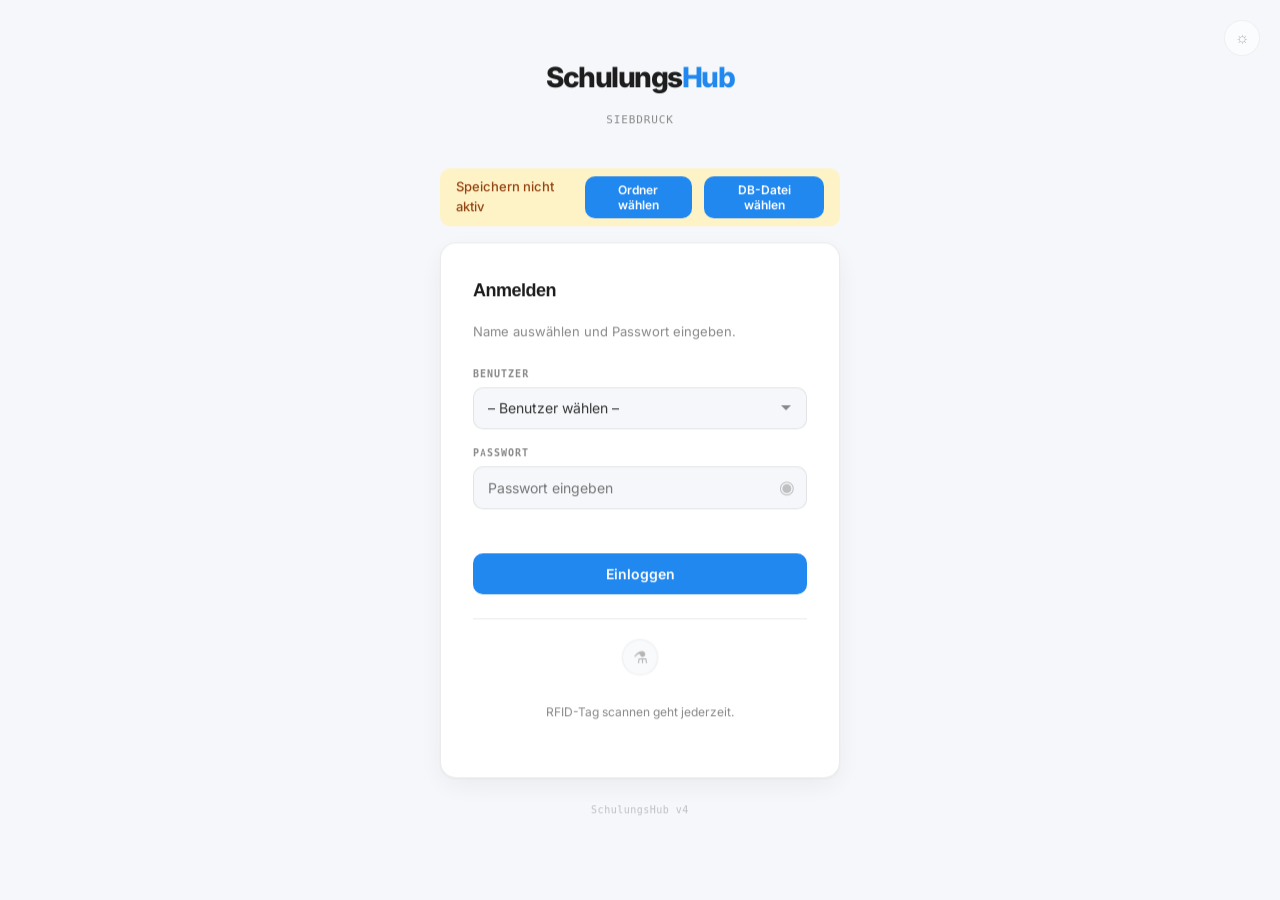
<file: web-v4/index.html>
<!DOCTYPE html>
<html lang="de" data-theme="light" class="font-m">
<head>
  <meta charset="UTF-8">
  <meta name="viewport" content="width=device-width, initial-scale=1.0">
  <title>SchulungsHub · Siebdruck</title>

  <!-- UIkit 3 (lokal) -->
  <link rel="stylesheet" href="vendor/uikit.min.css">
  <script src="vendor/uikit.min.js"></script>
  <script src="vendor/uikit-icons.min.js"></script>

  <!-- Markdown Parser (lokal) -->
  <script src="vendor/marked.min.js"></script>

  <!-- App CSS -->
  <link rel="stylesheet" href="style.css">
</head>
<body>

  <!-- ── HEADER ── -->
  <header class="app-header">
    <div class="brand-wrap">
      <button class="mobile-hamburger" id="mobile-toggle" type="button" aria-label="Menü">
        <span uk-icon="icon: menu"></span>
      </button>
      <div>
        <p class="brand-title">Schulungs<span>Hub</span></p>
        <p class="brand-sub">Siebdruck <span class="save-dot-inline" id="save-dot" title="Speicherstatus"></span></p>
      </div>
    </div>

    <nav class="header-nav" id="header-nav">
      <a class="header-nav-link" data-target="sec-dashboard">Übersicht</a>
      <a class="header-nav-link" data-target="sec-phase-P1">Bewertung</a>
      <a class="header-nav-link hidden" id="nav-daten" data-target="sec-daten">Daten</a>
    </nav>

    <div class="header-search-wrap">
      <input type="text" class="header-search" id="header-search" placeholder="Suchen..." autocomplete="off">
    </div>

    <div class="header-actions">
      <!-- Font Size -->
      <div class="font-switcher" role="group" aria-label="Schriftgröße">
        <button type="button" data-font="S" title="Klein">S</button>
        <button type="button" data-font="M" class="active" title="Mittel">M</button>
        <button type="button" data-font="L" title="Groß">L</button>
      </div>

      <!-- Theme -->
      <button class="theme-toggle" id="theme-toggle" type="button" title="Dark/Light Mode" aria-label="Design umschalten">
        <span class="theme-icon" id="theme-icon">☀</span>
      </button>

      <!-- User Menu -->
      <div class="user-menu-wrap">
        <div class="user-chip" id="user-chip" role="button" tabindex="0">
          <div class="user-avatar" id="user-avatar">?</div>
          <div class="user-info">
            <span class="user-name" id="user-name">–</span>
            <span class="user-role" id="user-role"></span>
            <span class="session-timer" id="session-timer"></span>
          </div>
        </div>
        <div class="user-dropdown hidden" id="user-dropdown">
          <div class="dropdown-trainee-wrap hidden" id="dropdown-trainee-wrap">
            <select id="trainee-select" class="dropdown-trainee-select" aria-label="Azubi auswählen"></select>
          </div>
          <a class="user-dropdown-item" id="menu-exam-start"><span uk-icon="icon: play; ratio:0.75"></span> Selbsttest</a>
          <a class="user-dropdown-item" id="menu-exam-analysis"><span uk-icon="icon: file-text; ratio:0.75"></span> Prüfungsübersicht</a>
          <a class="user-dropdown-item hidden" id="menu-trainee-profile"><span uk-icon="icon: user; ratio:0.75"></span> Trainee-Profil</a>
          <a class="user-dropdown-item hidden" id="menu-exam-editor"><span uk-icon="icon: database; ratio:0.75"></span> Fragen verwalten</a>
          <div class="user-dropdown-divider"></div>
          <a class="user-dropdown-item hidden" id="menu-report"><span uk-icon="icon: print; ratio:0.75"></span> Bericht erstellen</a>
          <a class="user-dropdown-item" id="menu-save"><span uk-icon="icon: push; ratio:0.75"></span> Speichern</a>
          <a class="user-dropdown-item" id="menu-add-user"><span uk-icon="icon: plus-circle; ratio:0.75"></span> Benutzer anlegen</a>
          <a class="user-dropdown-item" id="menu-manage-users"><span uk-icon="icon: users; ratio:0.75"></span> Benutzer ändern</a>
          <div class="user-dropdown-divider"></div>
          <a class="user-dropdown-item user-dropdown-logout" id="menu-logout"><span uk-icon="icon: sign-out; ratio:0.75"></span> Abmelden</a>
          <div class="user-dropdown-version" id="app-version"></div>
        </div>
      </div>
    </div>
  </header>

  <!-- ── MOBILE OVERLAY ── -->
  <div class="mobile-overlay" id="mobile-overlay"></div>

  <!-- ── SIDEBAR ── -->
  <aside class="app-sidebar" id="sidebar">
    <!-- Populated by JS -->
  </aside>

  <!-- ── CONTENT ── -->
  <main class="content-pane" id="content-pane">
    <div class="loading-wrap" id="loading-spinner">
      <div class="spinner"></div>
      <p class="text-muted" style="margin-top:12px; font-size:13px;">Lade Daten...</p>
    </div>
  </main>

  <!-- ── ADMIN DIALOG ── -->
  <dialog id="admin-dialog" class="login-dialog">
    <form method="dialog" class="login-form" id="admin-form">
      <h2>Neuen Schüler anlegen</h2>
      <div class="form-row">
        <input type="text" name="vorname" placeholder="Vorname" required>
        <input type="text" name="nachname" placeholder="Nachname" required>
      </div>
      <select name="role" id="admin-role-select">
        <option value="trainee">Schüler / Trainee</option>
        <option value="trainer">Trainer</option>
        <option value="admin">Admin</option>
      </select>

      <div class="form-section-label">RFID (optional)</div>
      <input type="text" name="rfid_tag" placeholder="RFID-Tag scannen..." autocomplete="off">
      <p class="form-hint">Passwort ist automatisch <code>start123</code> – wird beim ersten Login geändert.</p>

      <div class="flex justify-between" style="margin-top:8px">
        <button type="button" class="btn-secondary btn-sm" onclick="this.closest('dialog').close()">Abbrechen</button>
        <button type="submit" class="btn-primary btn-sm">Schüler anlegen</button>
      </div>
    </form>
  </dialog>

  <!-- ── THEME REVEAL OVERLAY ── -->
  <div class="theme-reveal-overlay" id="theme-reveal"></div>

  <!-- ── SCROLL TO TOP ── -->
  <button class="scroll-top-btn" id="scroll-top" type="button" title="Nach oben" aria-label="Zum Anfang scrollen">
    <span uk-icon="icon: chevron-up; ratio: 0.85"></span>
  </button>

  <!-- ── CHANGE PASSWORD DIALOG ── -->
  <dialog id="changepw-dialog" class="login-dialog">
    <form method="dialog" class="login-form" id="changepw-form">
      <h2>Passwort ändern</h2>
      <p>Bitte wähle ein neues Passwort (min. 8 Zeichen).</p>
      <div class="pw-wrap">
        <input type="password" id="changepw-new" placeholder="Neues Passwort" required minlength="8">
        <button type="button" class="pw-toggle" data-target="changepw-new" tabindex="-1" aria-label="Passwort anzeigen">&#9673;</button>
      </div>
      <div class="pw-wrap">
        <input type="password" id="changepw-confirm" placeholder="Passwort bestätigen" required minlength="8">
        <button type="button" class="pw-toggle" data-target="changepw-confirm" tabindex="-1" aria-label="Passwort anzeigen">&#9673;</button>
      </div>
      <div class="error-text" id="changepw-error" aria-live="polite"></div>
      <button type="submit" class="btn-primary" style="width:100%">Passwort speichern</button>
    </form>
  </dialog>

  <!-- ── USER MANAGEMENT DIALOG ── -->
  <dialog id="usermgmt-dialog" class="usermgmt-dialog">
    <div class="usermgmt-wrap">
      <div class="usermgmt-header">
        <h2>Benutzer verwalten</h2>
        <button type="button" class="login-close-btn" id="usermgmt-close" title="Schliessen"><span uk-icon="icon: close; ratio:0.9"></span></button>
      </div>
      <div id="usermgmt-list"></div>
    </div>
  </dialog>

  <!-- ── RFID ASSIGN DIALOG ── -->
  <dialog id="rfid-dialog" class="rfid-dialog">
    <div class="rfid-assign-card">
      <h3>RFID zuweisen</h3>
      <p id="rfid-user-name"></p>
      <p id="rfid-status-text" style="font-size:13px;opacity:0.6;margin:8px 0 16px"></p>
      <input type="text" class="rfid-scan-input" id="rfid-scan-input" placeholder="Chip jetzt scannen..." autocomplete="off">
      <div class="rfid-assign-actions">
        <button class="btn-secondary btn-sm" id="rfid-cancel">Abbrechen</button>
        <button class="btn-secondary btn-sm hidden" id="rfid-remove" style="color:var(--error)">Entfernen</button>
        <button class="btn-primary btn-sm" id="rfid-save" disabled>Speichern</button>
      </div>
    </div>
  </dialog>

  <!-- ── TRAINEE EDIT DIALOG ── -->
  <dialog id="trainee-edit-dialog" class="rfid-dialog">
    <div class="rfid-assign-card" style="max-width:380px">
      <h3>Prognose-Daten</h3>
      <p id="trainee-edit-name"></p>
      <div style="margin:12px 0; display:flex; flex-direction:column; gap:10px">
        <label style="font-size:12px; font-weight:600">
          Alter (Jahre)
          <input type="number" id="trainee-age" class="goal-field-input" style="width:100%" min="14" max="70" placeholder="z.B. 25">
        </label>
        <label style="font-size:12px; font-weight:600">
          Sprachniveau
          <select id="trainee-language" class="goal-field-input" style="width:100%">
            <option value="0">0 – Keine Deutschkenntnisse</option>
            <option value="1">1 – Grundkenntnisse</option>
            <option value="2">2 – Gute Kenntnisse</option>
            <option value="3" selected>3 – Muttersprachler</option>
          </select>
        </label>
        <label style="font-size:12px; font-weight:600">
          Motorik/Praxis
          <select id="trainee-motorik" class="goal-field-input" style="width:100%">
            <option value="0">0 – Keine Erfahrung</option>
            <option value="1">1 – Wenig Erfahrung</option>
            <option value="2" selected>2 – Durchschnittlich</option>
            <option value="3">3 – Sehr erfahren</option>
          </select>
        </label>
        <label style="font-size:12px; font-weight:600; display:flex; align-items:center; gap:8px">
          <input type="checkbox" id="trainee-training">
          Berufliche Vorbildung vorhanden
        </label>
        <label style="font-size:12px; font-weight:600">
          Massnahme-Start
          <input type="date" id="trainee-measure-start" class="goal-field-input" style="width:100%">
        </label>
      </div>
      <div class="rfid-assign-actions">
        <button class="btn-secondary btn-sm" id="trainee-edit-cancel">Abbrechen</button>
        <button class="btn-primary btn-sm" id="trainee-edit-save">Speichern</button>
      </div>
    </div>
  </dialog>

  <!-- ── HIDDEN FILE INPUT (Sync) ── -->
  <input type="file" id="import-file-input" accept=".json,application/json" hidden>

  <!-- ── SCRIPTS ── -->
  <script src="wasm-seed.js"></script>
  <script src="vendor/sql-wasm.js"></script>
  <script src="data-seed.js"></script>
  <script src="db-engine.js"></script>
  <!-- Shared modules -->
  <script src="js/utils.js"></script>
  <script src="js/crypto.js"></script>
  <script src="js/markdown.js"></script>
  <!-- State & Data -->
  <script src="js/state.js"></script>
  <script src="js/eval.js"></script>
  <script src="js/prefs.js"></script>
  <script src="js/auth.js"></script>
  <!-- UI modules -->
  <script src="js/search.js"></script>
  <script src="js/sidebar.js"></script>
  <script src="js/editor.js"></script>
  <script src="js/scoring.js"></script>
  <script src="js/render.js"></script>
  <script src="js/exam.js"></script>
  <script src="js/admin.js"></script>
  <script src="js/trainee-profile.js"></script>
  <script src="js/export.js"></script>
  <!-- Orchestrierung -->
  <script src="js/app.js"></script>
</body>
</html>
</file>
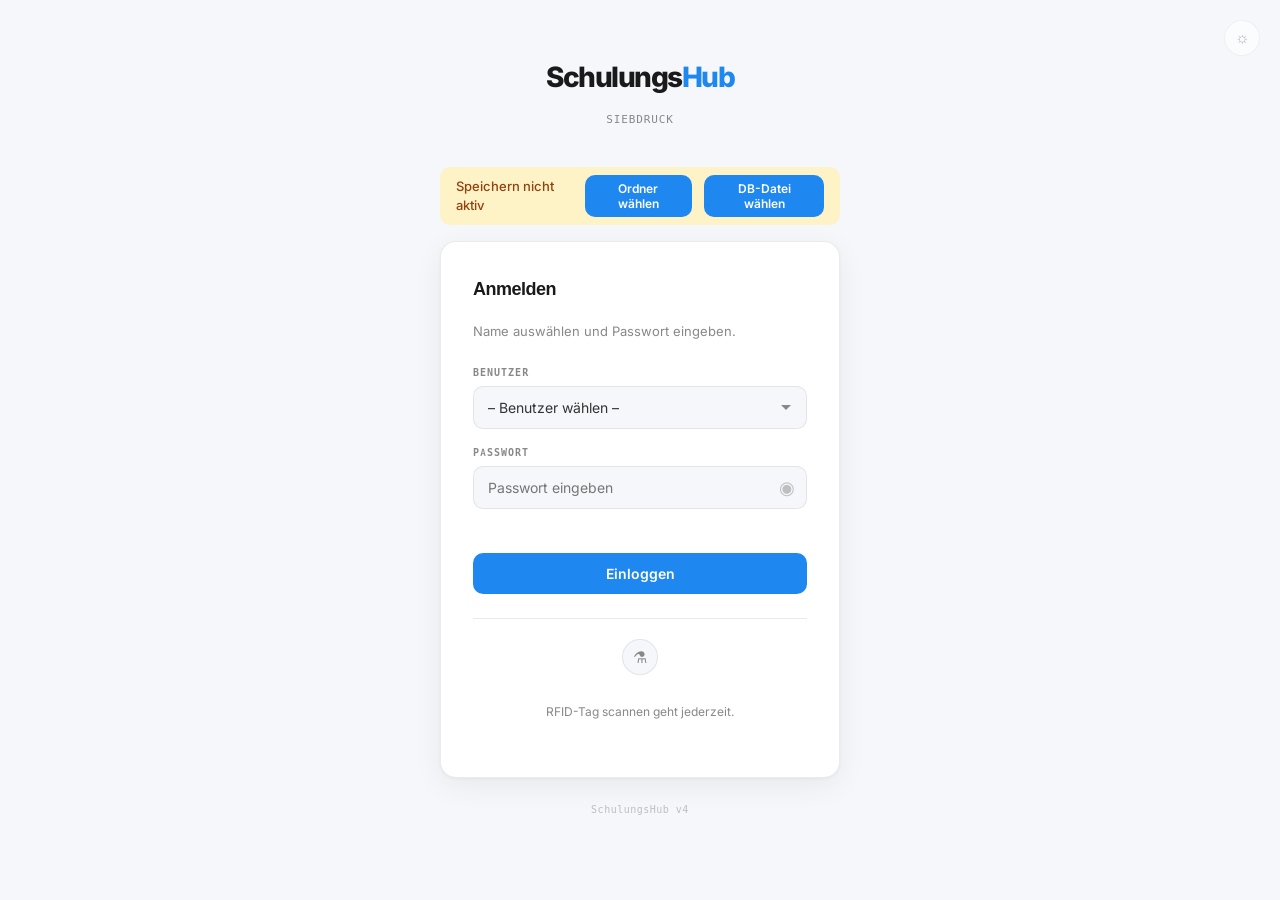
<file: web-v4/login.html>
<!DOCTYPE html>
<html lang="de" data-theme="light">
<head>
  <meta charset="UTF-8">
  <meta name="viewport" content="width=device-width, initial-scale=1.0">
  <title>SchulungsHub – Anmelden</title>
  <link rel="stylesheet" href="vendor/uikit.min.css">
  <style>
    /* ── Fonts ── */
    @font-face {
      font-family: 'Inter';
      font-style: normal;
      font-weight: 400 800;
      font-display: swap;
      src: url(vendor/fonts/inter-latin.woff2) format('woff2');
    }
    @font-face {
      font-family: 'JetBrains Mono';
      font-style: normal;
      font-weight: 400 800;
      font-display: swap;
      src: url(vendor/fonts/jetbrains-latin.woff2) format('woff2');
    }

    /* ── Tokens ── */
    :root {
      --bg: #f5f7fa;
      --card: #ffffff;
      --text: #333333;
      --text-muted: #888888;
      --heading: #1a1a1a;
      --accent: #1e87f0;
      --accent-hover: #0d6edb;
      --border: rgba(0,0,0,0.08);
      --error: #ef4444;
    }
    [data-theme="dark"] {
      --bg: #0e0e0e;
      --card: #1a1a1a;
      --text: #cfcfcf;
      --text-muted: #777777;
      --heading: #ffffff;
      --accent: #4da3f7;
      --accent-hover: #6db6ff;
      --border: rgba(255,255,255,0.08);
    }

    /* ── Base ── */
    *, *::before, *::after { box-sizing: border-box; margin: 0; padding: 0; }

    body {
      font-family: 'Inter', -apple-system, sans-serif;
      background: var(--bg);
      color: var(--text);
      min-height: 100vh;
      display: flex;
      align-items: center;
      justify-content: center;
      padding: 24px;
      transition: background 0.3s, color 0.3s;
    }

    /* ── Login Container ── */
    .login-container {
      width: 100%;
      max-width: 400px;
      animation: fadeUp 0.6s cubic-bezier(0.16, 1, 0.3, 1) both;
    }

    @keyframes fadeUp {
      from { opacity: 0; transform: translateY(20px); }
      to   { opacity: 1; transform: translateY(0); }
    }

    /* ── Brand ── */
    .brand {
      text-align: center;
      margin-bottom: 40px;
    }

    .brand-title {
      font-size: 28px;
      font-weight: 800;
      letter-spacing: -1.5px;
      color: var(--heading);
      line-height: 1;
    }

    .brand-title span {
      color: var(--accent);
    }

    .brand-sub {
      font-family: 'JetBrains Mono', monospace;
      font-size: 11px;
      letter-spacing: 0.08em;
      text-transform: uppercase;
      color: var(--text-muted);
      margin-top: 6px;
    }

    /* ── Card ── */
    .login-card {
      background: var(--card);
      border-radius: 16px;
      padding: 36px 32px;
      box-shadow: 0 1px 3px rgba(0,0,0,0.04), 0 8px 30px rgba(0,0,0,0.06);
      border: 1px solid var(--border);
    }

    .login-card h2 {
      font-size: 18px;
      font-weight: 700;
      letter-spacing: -0.5px;
      color: var(--heading);
      margin-bottom: 4px;
    }

    .login-card .subtitle {
      font-size: 13px;
      color: var(--text-muted);
      margin-bottom: 24px;
      line-height: 1.5;
    }

    /* ── Form ── */
    .form-group {
      margin-bottom: 16px;
    }

    .form-label {
      display: block;
      font-family: 'JetBrains Mono', monospace;
      font-size: 10px;
      font-weight: 600;
      letter-spacing: 0.1em;
      text-transform: uppercase;
      color: var(--text-muted);
      margin-bottom: 6px;
    }

    .form-select,
    .form-input {
      width: 100%;
      padding: 12px 14px;
      font-family: 'Inter', sans-serif;
      font-size: 14px;
      color: var(--text);
      background: var(--bg);
      border: 1px solid var(--border);
      border-radius: 10px;
      outline: none;
      transition: border-color 0.2s, box-shadow 0.2s;
      -webkit-appearance: none;
    }

    .form-select:focus,
    .form-input:focus {
      border-color: var(--accent);
      box-shadow: 0 0 0 3px rgba(30, 135, 240, 0.12);
    }

    .form-select {
      cursor: pointer;
      background-image: url("data:image/svg+xml,%3Csvg xmlns='http://www.w3.org/2000/svg' width='12' height='12' viewBox='0 0 12 12'%3E%3Cpath fill='%23888' d='M6 8L1 3h10z'/%3E%3C/svg%3E");
      background-repeat: no-repeat;
      background-position: right 14px center;
      padding-right: 36px;
    }

    .btn-login {
      width: 100%;
      padding: 12px;
      margin-top: 8px;
      font-family: 'Inter', sans-serif;
      font-size: 14px;
      font-weight: 600;
      color: #ffffff;
      background: var(--accent);
      border: none;
      border-radius: 10px;
      cursor: pointer;
      transition: background 0.2s, transform 0.1s;
    }

    .btn-login:hover {
      background: var(--accent-hover);
    }

    .btn-login:active {
      transform: scale(0.98);
    }

    .error-text {
      font-size: 13px;
      color: var(--error);
      min-height: 20px;
      margin-top: 8px;
    }

    /* ── RFID Hint ── */
    .rfid-hint {
      text-align: center;
      margin-top: 24px;
      padding-top: 20px;
      border-top: 1px solid var(--border);
    }

    .rfid-hint p {
      font-size: 12px;
      color: var(--text-muted);
    }

    .rfid-hint .rfid-icon {
      display: inline-flex;
      align-items: center;
      justify-content: center;
      width: 36px;
      height: 36px;
      border-radius: 50%;
      background: var(--bg);
      border: 1px solid var(--border);
      margin-bottom: 8px;
      color: var(--text-muted);
      font-size: 16px;
    }

    .rfid-pulse {
      animation: pulse 2s ease-in-out infinite;
    }

    @keyframes pulse {
      0%, 100% { opacity: 0.5; transform: scale(1); }
      50% { opacity: 1; transform: scale(1.05); }
    }

    /* ── Theme Toggle ── */
    .theme-btn {
      position: fixed;
      top: 20px;
      right: 20px;
      width: 36px;
      height: 36px;
      border-radius: 50%;
      border: 1px solid var(--border);
      background: var(--card);
      color: var(--text-muted);
      font-size: 16px;
      cursor: pointer;
      display: flex;
      align-items: center;
      justify-content: center;
      transition: opacity 0.2s;
      opacity: 0.6;
    }

    .theme-btn:hover { opacity: 1; }

    /* ── Footer ── */
    .login-footer {
      text-align: center;
      margin-top: 24px;
      font-family: 'JetBrains Mono', monospace;
      font-size: 10px;
      color: var(--text-muted);
      opacity: 0.5;
      letter-spacing: 0.05em;
    }

    /* ── Hidden RFID input ── */
    .rfid-hidden { position: fixed; left: -9999px; opacity: 0; }

    /* ── Loading state ── */
    .btn-login.loading {
      pointer-events: none;
      opacity: 0.7;
    }

    /* ── Password Toggle ── */
    .pw-wrap {
      position: relative;
    }
    .pw-wrap .form-input {
      padding-right: 42px;
    }
    .pw-toggle {
      position: absolute;
      right: 2px;
      top: 50%;
      transform: translateY(-50%);
      width: 36px;
      height: 36px;
      border: none;
      background: none;
      cursor: pointer;
      font-size: 18px;
      color: var(--text-muted);
      opacity: 0.5;
      transition: opacity 0.15s;
      display: flex;
      align-items: center;
      justify-content: center;
    }
    .pw-toggle:hover { opacity: 1; }
    .pw-toggle.visible { color: var(--accent); opacity: 0.8; }

    /* ── NAS Bar (non-blocking) ── */
    .nas-bar-login {
      display: flex;
      align-items: center;
      justify-content: center;
      gap: 12px;
      padding: 8px 16px;
      background: #fef3c7;
      color: #92400e;
      font-size: 13px;
      font-weight: 500;
      border-radius: 10px;
      margin-bottom: 16px;
    }
    [data-theme="dark"] .nas-bar-login {
      background: #422006;
      color: #fbbf24;
    }
  </style>
</head>
<body>

  <button class="theme-btn" id="theme-btn" title="Dark/Light Mode">
    <span id="theme-icon">&#9788;</span>
  </button>

  <div class="login-container">
    <!-- Brand -->
    <div class="brand">
      <p class="brand-title">Schulungs<span>Hub</span></p>
      <p class="brand-sub">Siebdruck</p>
    </div>

    <!-- NAS Bar (populated by JS if needed) -->
    <div id="nas-overlay"></div>

    <!-- Card -->
    <div class="login-card">
      <h2>Anmelden</h2>
      <p class="subtitle">Name auswählen und Passwort eingeben.</p>

      <form id="login-form" autocomplete="off">
        <div class="form-group">
          <label class="form-label" for="login-user">Benutzer</label>
          <select class="form-select" id="login-user">
            <option value="">– Benutzer wählen –</option>
          </select>
        </div>

        <div class="form-group">
          <label class="form-label" for="login-pass">Passwort</label>
          <div class="pw-wrap">
            <input class="form-input" type="password" id="login-pass" placeholder="Passwort eingeben" autocomplete="current-password">
            <button type="button" class="pw-toggle" data-target="login-pass" tabindex="-1" aria-label="Passwort anzeigen">&#9673;</button>
          </div>
        </div>

        <div class="error-text" id="login-error" aria-live="polite"></div>
        <button type="submit" class="btn-login" id="login-btn">Einloggen</button>
      </form>

      <div class="rfid-hint">
        <div class="rfid-icon rfid-pulse">&#9879;</div>
        <p>RFID-Tag scannen geht jederzeit.</p>
      </div>
    </div>

    <p class="login-footer">SchulungsHub v4</p>
  </div>

  <!-- Hidden RFID listener -->
  <input type="text" id="rfid-input" class="rfid-hidden" autocomplete="off" tabindex="-1">

  <script src="wasm-seed.js"></script>
  <script src="vendor/sql-wasm.js"></script>
  <script src="data-seed.js"></script>
  <script src="db-engine.js"></script>
  <!-- Shared modules -->
  <script src="js/utils.js"></script>
  <script src="js/crypto.js"></script>
  <!-- Login -->
  <script src="login.js"></script>
</body>
</html>
</file>
<file: web-v4/style.css>
/* ================================================================
   SchulungsHub v3 – Professional CSS (FlyRing-Pattern)
   Clean, minimal, opacity-based – kein Baukasten-Look
   ================================================================ */

/* ── Local Fonts ── */
@font-face {
  font-family: 'Inter';
  font-style: normal;
  font-weight: 400 800;
  font-display: swap;
  src: url(vendor/fonts/inter-latin-ext.woff2) format('woff2');
  unicode-range: U+0100-02BA, U+02BD-02C5, U+02C7-02CC, U+02CE-02D7, U+02DD-02FF, U+0304, U+0308, U+0329, U+1D00-1DBF, U+1E00-1E9F, U+1EF2-1EFF, U+2020, U+20A0-20AB, U+20AD-20C0, U+2113, U+2C60-2C7F, U+A720-A7FF;
}
@font-face {
  font-family: 'Inter';
  font-style: normal;
  font-weight: 400 800;
  font-display: swap;
  src: url(vendor/fonts/inter-latin.woff2) format('woff2');
  unicode-range: U+0000-00FF, U+0131, U+0152-0153, U+02BB-02BC, U+02C6, U+02DA, U+02DC, U+0304, U+0308, U+0329, U+2000-206F, U+20AC, U+2122, U+2191, U+2193, U+2212, U+2215, U+FEFF, U+FFFD;
}
@font-face {
  font-family: 'JetBrains Mono';
  font-style: normal;
  font-weight: 400 800;
  font-display: swap;
  src: url(vendor/fonts/jetbrains-latin-ext.woff2) format('woff2');
  unicode-range: U+0100-02BA, U+02BD-02C5, U+02C7-02CC, U+02CE-02D7, U+02DD-02FF, U+0304, U+0308, U+0329, U+1D00-1DBF, U+1E00-1E9F, U+1EF2-1EFF, U+2020, U+20A0-20AB, U+20AD-20C0, U+2113, U+2C60-2C7F, U+A720-A7FF;
}
@font-face {
  font-family: 'JetBrains Mono';
  font-style: normal;
  font-weight: 400 800;
  font-display: swap;
  src: url(vendor/fonts/jetbrains-latin.woff2) format('woff2');
  unicode-range: U+0000-00FF, U+0131, U+0152-0153, U+02BB-02BC, U+02C6, U+02DA, U+02DC, U+0304, U+0308, U+0329, U+2000-206F, U+20AC, U+2122, U+2191, U+2193, U+2212, U+2215, U+FEFF, U+FFFD;
}

/* ── Color Tokens ── */
:root {
  --bg: #ffffff;
  --text: #333333;
  --heading: #222222;
  --accent: #1e87f0;
  --accent-light: rgba(30, 135, 240, 0.12);
  --accent-shadow: rgba(30, 135, 240, 0.2);
  --sidebar-bg: #f8f9fa;
  --header-bg: #ffffff;
  --code-bg: #f5f7f9;
  --code-text: #476582;
  --inline-code-bg: #f0f4f8;
  --inline-code-text: #1e87f0;
  --border: rgba(0, 0, 0, 0.15);
  --border-subtle: rgba(0, 0, 0, 0.08);
  --hover-bg: rgba(0, 0, 0, 0.04);
  --card-bg: #ffffff;
  --card-shadow: 0 1px 3px rgba(0, 0, 0, 0.1);
  --loading-overlay: #ffffff;
}

[data-theme="dark"] {
  --bg: #121212;
  --text: #cfcfcf;
  --heading: #ffffff;
  --accent: #52a9ff;
  --accent-light: rgba(82, 169, 255, 0.1);
  --accent-shadow: rgba(82, 169, 255, 0.2);
  --sidebar-bg: #1a1a1a;
  --header-bg: #1a1a1a;
  --code-bg: #1e1e1e;
  --code-text: #e0e0e0;
  --inline-code-bg: #2d2d2d;
  --inline-code-text: #52a9ff;
  --border: rgba(255, 255, 255, 0.08);
  --border-subtle: rgba(255, 255, 255, 0.04);
  --hover-bg: rgba(255, 255, 255, 0.05);
  --card-bg: #1e1e1e;
  --card-shadow: 0 1px 3px rgba(0, 0, 0, 0.3);
  --loading-overlay: #121212;
}

/* ── Base Reset ── */
*, *::before, *::after { box-sizing: border-box; }

html, body {
  background-color: var(--bg) !important;
  color: var(--text);
  font-family: 'Inter', -apple-system, BlinkMacSystemFont, sans-serif;
  transition: background-color 0.3s ease;
  overflow-x: hidden;
  margin: 0;
  padding: 0;
  line-height: 1.6;
}

/* ── UIkit Overrides – transparent everything ── */
.uk-navbar, .uk-navbar-container, .uk-container { background: transparent !important; }
.uk-grid { margin-left: 0 !important; }
.uk-grid > * { padding-left: 0 !important; }

/* ── Typography ── */
h1, h2, h3, h4, h5, h6 {
  color: var(--heading) !important;
  letter-spacing: -0.5px;
  font-weight: 700;
  line-height: 1.3;
}

h1 { font-size: 1.8em; letter-spacing: -1.5px; }
h2 { font-size: 1.4em; letter-spacing: -1px; }
h3 { font-size: 1.15em; letter-spacing: -0.5px; }

a { color: var(--accent); text-decoration: none; }
a:hover { opacity: 0.8; }

/* Font sizes */
.font-s { font-size: 14px; }
.font-m { font-size: 16px; }
.font-l { font-size: 18px; }

/* Monospace label (used everywhere) */
.mono-label {
  font-family: 'JetBrains Mono', monospace;
  font-size: 8.5px;
  font-weight: 700;
  letter-spacing: 0.12em;
  text-transform: uppercase;
  opacity: 0.6;
}

/* ── Header ── */
.app-header {
  position: fixed;
  top: 0;
  left: 0;
  right: 0;
  z-index: 1000;
  height: 52px;
  display: flex;
  align-items: center;
  justify-content: space-between;
  padding: 0 24px;
  background: rgba(255, 255, 255, 0.85) !important;
  backdrop-filter: blur(12px) saturate(180%);
  -webkit-backdrop-filter: blur(12px) saturate(180%);
  border-bottom: 1px solid var(--border);
  transition: background-color 0.3s ease;
}

[data-theme="dark"] .app-header {
  background: rgba(26, 26, 26, 0.85) !important;
}

/* Brand */
.brand-wrap {
  display: flex;
  align-items: center;
  gap: 10px;
}

.brand-title {
  font-weight: 700;
  font-size: 1em;
  letter-spacing: -1.5px;
  color: var(--heading);
  margin: 0;
  line-height: 1.1;
}

.brand-title span { color: var(--accent); }

/* Header Navigation */
.header-nav {
  display: flex;
  align-items: center;
  gap: 4px;
  margin-left: 32px;
}

.header-nav-link {
  font-family: 'JetBrains Mono', monospace;
  font-size: 11px;
  font-weight: 600;
  letter-spacing: 0.03em;
  color: var(--text);
  opacity: 0.65;
  text-decoration: none;
  padding: 6px 12px;
  border-radius: 6px;
  cursor: pointer;
  transition: all 0.2s;
}

.header-nav-link:hover {
  opacity: 1;
  background: var(--hover-bg);
}

.header-nav-link.active {
  opacity: 1;
  color: var(--accent);
  background: var(--accent-light);
}

.brand-sub {
  font-family: 'JetBrains Mono', monospace;
  font-size: 9px;
  font-weight: 500;
  letter-spacing: 0.5px;
  opacity: 0.7;
  margin: 0;
  color: var(--text);
}

/* Header Actions */
.header-actions {
  display: flex;
  align-items: center;
  gap: 14px;
}

/* Trainee Selector */

/* Font Switcher */
.font-switcher {
  display: flex;
  gap: 2px;
}

.font-switcher button {
  background: var(--hover-bg);
  border: 1px solid var(--border-subtle);
  color: var(--text);
  padding: 2px 9px;
  cursor: pointer;
  border-radius: 5px;
  font-size: 11px;
  font-weight: 600;
  transition: all 0.2s ease;
  opacity: 0.6;
}

.font-switcher button:hover { opacity: 0.9; }

.font-switcher button.active {
  background: var(--accent);
  color: white;
  border-color: var(--accent);
  box-shadow: 0 2px 8px var(--accent-shadow);
  opacity: 1;
}

/* Theme Toggle */
.theme-toggle {
  background: none;
  border: 1px solid var(--border);
  color: var(--text);
  width: 32px;
  height: 32px;
  border-radius: 8px;
  cursor: pointer;
  display: flex;
  align-items: center;
  justify-content: center;
  transition: all 0.2s ease;
  opacity: 0.7;
}

.theme-toggle:hover { opacity: 1; background: var(--hover-bg); }

.theme-icon {
  font-size: 16px;
  line-height: 1;
  filter: grayscale(1);
  transition: filter 0.2s;
}

.theme-toggle:hover .theme-icon { filter: grayscale(0); }

/* Save Status Dot (inline next to "Siebdruck") */
.save-dot-inline {
  display: inline-block;
  width: 6px;
  height: 6px;
  border-radius: 50%;
  background: #94a3b8;
  margin-left: 5px;
  vertical-align: middle;
  transition: background 0.3s;
}

.save-dot-inline[data-state="saved"]  { background: #22c55e; }
.save-dot-inline[data-state="saving"] { background: #f59e0b; animation: pulse-dot 1s infinite; }
.save-dot-inline[data-state="dirty"]  { background: #f59e0b; }
.save-dot-inline[data-state="error"]  { background: #ef4444; animation: pulse-dot 0.5s infinite; }

@keyframes pulse-dot {
  0%, 100% { opacity: 1; }
  50% { opacity: 0.3; }
}

/* NAS Connection Overlay */
.nas-overlay {
  position: fixed;
  inset: 0;
  z-index: 9999;
  background: var(--bg);
  display: flex;
  align-items: center;
  justify-content: center;
  padding: 24px;
}
.nas-overlay.hidden { display: none; }

.nas-overlay-card {
  text-align: center;
  max-width: 420px;
  background: var(--card);
  border-radius: 16px;
  padding: 40px 36px;
  box-shadow: 0 1px 3px rgba(0,0,0,0.04), 0 8px 30px rgba(0,0,0,0.08);
  border: 1px solid var(--border);
}

.nas-overlay-icon {
  font-size: 48px;
  margin-bottom: 16px;
}

.nas-overlay-card h2 {
  font-size: 20px;
  font-weight: 700;
  color: var(--heading);
  margin-bottom: 8px;
}

.nas-overlay-card p {
  font-size: 13px;
  color: var(--text-muted);
  line-height: 1.6;
  margin-bottom: 24px;
}

.nas-overlay-card code {
  font-family: 'JetBrains Mono', monospace;
  font-size: 12px;
  background: var(--bg);
  padding: 2px 6px;
  border-radius: 4px;
}

/* NAS Connection Bar (non-blocking) */
.nas-bar {
  position: fixed;
  top: 0;
  left: 0;
  right: 0;
  z-index: 8000;
  display: flex;
  align-items: center;
  justify-content: center;
  gap: 12px;
  padding: 8px 16px;
  background: #fef3c7;
  color: #92400e;
  font-size: 13px;
  font-weight: 500;
  border-bottom: 1px solid #fbbf24;
}

[data-theme="dark"] .nas-bar {
  background: #422006;
  color: #fbbf24;
  border-bottom-color: #92400e;
}

.nas-bar-btn {
  padding: 4px 14px;
  font-size: 12px;
  font-weight: 600;
  background: var(--accent);
  color: #fff;
  border: none;
  border-radius: 6px;
  cursor: pointer;
  transition: background 0.2s;
}

.nas-bar-btn:hover { background: var(--accent-hover); }

/* Push header down when NAS bar is visible */
.nas-bar ~ .app-header { top: 37px; }
.nas-bar ~ .app-sidebar { top: calc(56px + 37px); height: calc(100vh - 56px - 37px); }
.nas-bar ~ .content-pane { padding-top: calc(80px + 37px); }

/* User Menu */
.user-menu-wrap {
  position: relative;
}

.user-chip {
  display: flex;
  align-items: center;
  gap: 8px;
  cursor: pointer;
  padding: 3px 10px 3px 3px;
  border-radius: 20px;
  transition: background 0.2s;
}

.user-chip:hover { background: var(--hover-bg); }

.user-dropdown {
  position: absolute;
  top: calc(100% + 6px);
  right: 0;
  min-width: 200px;
  background: var(--card-bg);
  border: 1px solid var(--border);
  border-radius: 10px;
  box-shadow: 0 8px 24px rgba(0, 0, 0, 0.12);
  padding: 6px;
  z-index: 1100;
  animation: dropIn 0.15s ease;
}

[data-theme="dark"] .user-dropdown {
  box-shadow: 0 8px 24px rgba(0, 0, 0, 0.4);
}

@keyframes dropIn {
  from { opacity: 0; transform: translateY(-6px); }
  to { opacity: 1; transform: translateY(0); }
}

.user-dropdown-item {
  display: flex;
  align-items: center;
  gap: 8px;
  padding: 8px 12px;
  border-radius: 6px;
  font-size: 13px;
  color: var(--text);
  cursor: pointer;
  transition: background 0.15s;
  text-decoration: none;
}

.user-dropdown-item:hover { background: var(--hover-bg); }

.user-dropdown-logout:hover { color: #ef4444; }

.user-dropdown-divider {
  height: 1px;
  background: var(--border);
  margin: 4px 8px;
}
.user-dropdown-version {
  text-align: center;
  font-size: 10px;
  color: var(--muted);
  padding: 6px 0 2px;
  letter-spacing: 0.5px;
}

/* Trainee selector inside dropdown */
.dropdown-trainee-wrap {
  padding: 6px 10px 2px;
}
.dropdown-trainee-select {
  width: 100%;
  padding: 6px 8px;
  font-size: 12px;
  font-family: 'Inter', sans-serif;
  border: 1px solid var(--border);
  border-radius: 5px;
  background: var(--bg);
  color: var(--text);
  outline: none;
  cursor: pointer;
}
.dropdown-trainee-select:focus { border-color: var(--accent); }

.user-avatar {
  width: 28px;
  height: 28px;
  border-radius: 50%;
  border: 2px solid var(--accent);
  display: flex;
  align-items: center;
  justify-content: center;
  font-size: 11px;
  font-weight: 700;
  color: var(--accent);
  background: var(--accent-light);
  flex-shrink: 0;
}

.user-info { display: flex; flex-direction: column; line-height: 1.1; }

.user-name {
  font-size: 12px;
  font-weight: 600;
  color: var(--heading);
}

.user-role {
  font-family: 'JetBrains Mono', monospace;
  font-size: 9px;
  text-transform: uppercase;
  letter-spacing: 0.1em;
  opacity: 0.7;
}

.session-timer {
  font-family: 'JetBrains Mono', monospace;
  font-size: 9px;
  letter-spacing: 0.05em;
  opacity: 0.45;
  display: block;
  margin-top: 1px;
}

.session-timer.timer-warn {
  opacity: 1;
  color: #ef4444;
}

/* ── Layout ── */
.app-layout {
  padding-top: 52px;
}

/* ── Sidebar (Desktop) ── */
.app-sidebar {
  position: fixed !important;
  top: 80px;
  left: 0;
  width: 20%;
  max-width: 280px;
  height: calc(100vh - 80px);
  box-sizing: border-box;
  padding: 0 12px 32px 32px;
  overflow-y: scroll !important;
  overflow-x: hidden;
  z-index: 100;
  scrollbar-width: thin;
  scrollbar-color: var(--border) transparent;
}

/* Scrollbar (Webkit/Chrome/Edge) */
.app-sidebar::-webkit-scrollbar { width: 3px; }
.app-sidebar::-webkit-scrollbar-track { background: transparent; }
.app-sidebar::-webkit-scrollbar-thumb { background: var(--border); border-radius: 3px; }

/* Header Search */
.header-search-wrap {
  flex: 1;
  max-width: 240px;
  margin: 0 12px;
}

.header-search {
  width: 100%;
  padding: 6px 12px;
  font-family: 'Inter', sans-serif;
  font-size: 12px;
  border: 1px solid var(--border);
  border-radius: 6px;
  background: var(--bg);
  color: var(--text);
  outline: none;
  transition: border-color 0.2s;
}
.header-search:focus { border-color: var(--accent); }
.header-search::placeholder { opacity: 0.4; }

/* Search Overlay */
.search-overlay {
  position: fixed;
  inset: 0;
  z-index: 1100;
  background: rgba(0,0,0,0.35);
  display: flex;
  align-items: flex-start;
  justify-content: center;
  padding: 80px 24px 40px;
  overflow-y: auto;
  animation: fadeOverlay 0.15s ease-out;
}
[data-theme="dark"] .search-overlay { background: rgba(0,0,0,0.55); }
@keyframes fadeOverlay { from { opacity: 0; } to { opacity: 1; } }

.search-overlay-card {
  background: var(--card-bg);
  border: 1px solid var(--border);
  border-radius: 12px;
  padding: 24px;
  width: 100%;
  max-width: 560px;
  box-shadow: 0 8px 40px rgba(0,0,0,0.18);
  animation: dropOverlay 0.2s cubic-bezier(0.16, 1, 0.3, 1);
}
@keyframes dropOverlay { from { opacity: 0; transform: translateY(-12px); } to { opacity: 1; transform: translateY(0); } }

.search-overlay-card h2 {
  font-size: 15px;
  font-weight: 700;
  letter-spacing: -0.3px;
  margin-bottom: 12px;
}

.search-results-list {
  border: 1px solid var(--border);
  border-radius: 8px;
  overflow: hidden;
  max-height: 55vh;
  overflow-y: auto;
}

.search-result-item {
  display: flex;
  align-items: center;
  gap: 10px;
  padding: 10px 14px;
  text-decoration: none;
  color: var(--text);
  font-size: 13px;
  cursor: pointer;
  transition: background 0.1s;
  border-bottom: 1px solid var(--border-subtle);
}
.search-result-item:last-child { border-bottom: none; }
.search-result-item:hover { background: var(--hover-bg); }

.search-result-title {
  flex: 1;
  min-width: 0;
  overflow: hidden;
  text-overflow: ellipsis;
  white-space: nowrap;
}
.search-result-title mark {
  background: rgba(30, 135, 240, 0.2);
  color: inherit;
  border-radius: 2px;
  padding: 0 2px;
}
[data-theme="dark"] .search-result-title mark {
  background: rgba(82, 169, 255, 0.25);
}

.search-result-arrow {
  font-size: 16px;
  opacity: 0.25;
  flex-shrink: 0;
}
.search-result-item:hover .search-result-arrow { opacity: 0.6; }

.search-badge {
  font-family: 'JetBrains Mono', monospace;
  font-size: 9px;
  font-weight: 700;
  letter-spacing: 0.05em;
  text-transform: uppercase;
  padding: 3px 6px;
  border-radius: 4px;
  flex-shrink: 0;
  min-width: 52px;
  text-align: center;
}
.badge-section { background: rgba(30, 135, 240, 0.12); color: #1e87f0; }
.badge-goal { background: rgba(34, 197, 94, 0.12); color: #16a34a; }
.badge-machine { background: rgba(0, 0, 0, 0.06); color: #666; }
[data-theme="dark"] .badge-section { background: rgba(82, 169, 255, 0.15); color: #52a9ff; }
[data-theme="dark"] .badge-goal { background: rgba(34, 197, 94, 0.15); color: #4ade80; }
[data-theme="dark"] .badge-machine { background: rgba(255, 255, 255, 0.08); color: #aaa; }

/* ── Exam Mode ── */
.exam-overlay {
  position: fixed;
  inset: 0;
  z-index: 1200;
  background: #0a0a0a;
  display: flex;
  align-items: center;
  justify-content: center;
  padding: 24px;
  overflow-y: auto;
  animation: fadeOverlay 0.2s ease-out;
}

.exam-card {
  background: var(--card-bg);
  border: 1px solid var(--border);
  border-radius: 16px;
  width: 100%;
  max-width: 580px;
  box-shadow: 0 12px 60px rgba(0,0,0,0.3);
  animation: dropOverlay 0.25s cubic-bezier(0.16, 1, 0.3, 1);
  overflow: hidden;
}

.exam-topbar {
  display: flex;
  align-items: center;
  gap: 12px;
  padding: 14px 18px;
  border-bottom: 1px solid var(--border);
}

.exam-progress-track {
  flex: 1;
  height: 6px;
  background: var(--border);
  border-radius: 3px;
  overflow: hidden;
}
.exam-progress-fill {
  height: 100%;
  background: var(--accent);
  border-radius: 3px;
  transition: width 0.3s ease;
}
.exam-progress-label {
  font-family: 'JetBrains Mono', monospace;
  font-size: 11px;
  color: var(--text-muted);
  white-space: nowrap;
}

.exam-close-btn {
  width: 28px;
  height: 28px;
  border: none;
  background: none;
  font-size: 20px;
  color: var(--text-muted);
  cursor: pointer;
  border-radius: 6px;
  display: flex;
  align-items: center;
  justify-content: center;
  transition: background 0.15s;
}
.exam-close-btn:hover { background: var(--hover-bg); color: var(--text); }

.exam-question-body {
  padding: 28px 24px;
}

.exam-question-text {
  font-size: 16px;
  font-weight: 600;
  line-height: 1.5;
  margin-bottom: 24px;
  color: var(--heading);
}

.exam-options {
  display: flex;
  flex-direction: column;
  gap: 8px;
}

.exam-option {
  display: block;
  width: 100%;
  text-align: left;
  padding: 12px 16px;
  font-family: 'Inter', sans-serif;
  font-size: 14px;
  color: var(--text);
  background: var(--bg);
  border: 1px solid var(--border);
  border-radius: 10px;
  cursor: pointer;
  transition: border-color 0.15s, background 0.15s, transform 0.1s;
}
.exam-option:hover { border-color: var(--accent); background: rgba(30, 135, 240, 0.05); }
.exam-option:active { transform: scale(0.98); }
.exam-option.disabled { pointer-events: none; opacity: 0.6; }
.exam-option.exam-correct {
  border-color: #22c55e;
  background: rgba(34, 197, 94, 0.12);
  color: #16a34a;
  opacity: 1;
  font-weight: 600;
}
.exam-option.exam-wrong {
  border-color: #ef4444;
  background: rgba(239, 68, 68, 0.1);
  color: #ef4444;
  opacity: 1;
}
[data-theme="dark"] .exam-option.exam-correct { color: #4ade80; }
[data-theme="dark"] .exam-option.exam-wrong { color: #f87171; }

/* Image options */
.exam-image-grid {
  display: grid;
  grid-template-columns: 1fr 1fr;
  gap: 10px;
}
.exam-image-option {
  border: 2px solid var(--border);
  border-radius: 10px;
  padding: 8px;
  cursor: pointer;
  background: var(--bg);
  transition: border-color 0.15s;
  text-align: center;
}
.exam-image-option img {
  width: 100%;
  border-radius: 6px;
  display: block;
  margin-bottom: 4px;
}
.exam-image-option:hover { border-color: var(--accent); }
.exam-image-option.disabled { pointer-events: none; opacity: 0.6; }
.exam-image-option.exam-correct { border-color: #22c55e; background: rgba(34, 197, 94, 0.08); opacity: 1; }
.exam-image-option.exam-wrong { border-color: #ef4444; background: rgba(239, 68, 68, 0.06); opacity: 1; }

.exam-meta {
  display: flex;
  align-items: center;
  gap: 8px;
  padding: 10px 24px 16px;
  font-size: 12px;
  color: var(--text-muted);
}
.exam-difficulty { letter-spacing: 2px; font-size: 10px; }

/* Result – Report Page */
.exam-result-page {
  background: #ffffff;
  padding: 0;
  align-items: stretch;
}
[data-theme="dark"] .exam-result-page { background: #111111; }

.er-page {
  width: 100%;
  min-height: 100vh;
  display: flex;
  flex-direction: column;
}

.er-header {
  display: flex;
  align-items: center;
  justify-content: space-between;
  padding: 16px 28px;
  border-bottom: 1px solid var(--border);
  background: var(--card-bg);
  position: sticky;
  top: 0;
  z-index: 2;
}
.er-title {
  font-size: 15px;
  font-weight: 700;
  letter-spacing: -0.3px;
  color: var(--heading);
}
.er-header-actions { display: flex; gap: 8px; }

.er-layout {
  display: grid;
  grid-template-columns: 240px 1fr;
  flex: 1;
  min-height: 0;
}

.er-sidebar {
  padding: 24px 20px;
  border-right: 1px solid var(--border);
  background: var(--bg);
  position: sticky;
  top: 53px;
  height: calc(100vh - 53px);
  overflow-y: auto;
}

.er-stat-block {
  text-align: center;
  padding: 20px 16px;
  border-radius: 12px;
  margin-bottom: 20px;
}
.er-pass { background: rgba(34,197,94,0.08); border: 1px solid rgba(34,197,94,0.2); }
.er-fail { background: rgba(239,68,68,0.06); border: 1px solid rgba(239,68,68,0.2); }
.er-verdict {
  font-size: 13px;
  font-weight: 700;
  text-transform: uppercase;
  letter-spacing: 0.05em;
  margin-bottom: 4px;
}
.er-pass .er-verdict { color: #16a34a; }
.er-fail .er-verdict { color: #ef4444; }
[data-theme="dark"] .er-pass .er-verdict { color: #4ade80; }
[data-theme="dark"] .er-fail .er-verdict { color: #f87171; }
.er-pct {
  font-size: 40px;
  font-weight: 800;
  letter-spacing: -2px;
  line-height: 1;
}
.er-pass .er-pct { color: #16a34a; }
.er-fail .er-pct { color: #ef4444; }
[data-theme="dark"] .er-pass .er-pct { color: #4ade80; }
[data-theme="dark"] .er-fail .er-pct { color: #f87171; }

.er-stats { display: flex; flex-direction: column; gap: 0; }
.er-stat {
  display: flex;
  justify-content: space-between;
  align-items: center;
  padding: 8px 0;
  border-bottom: 1px solid var(--border-subtle);
  font-size: 12px;
}
.er-stat:last-child { border-bottom: none; }
.er-stat-label { color: var(--text-muted); }
.er-stat-val { font-weight: 600; color: var(--heading); }
.er-val-ok { color: #16a34a; }
.er-val-err { color: #ef4444; }
[data-theme="dark"] .er-val-ok { color: #4ade80; }
[data-theme="dark"] .er-val-err { color: #f87171; }

.er-main {
  padding: 24px 28px;
  overflow-y: auto;
}
.er-main h2 {
  font-size: 14px;
  font-weight: 700;
  letter-spacing: -0.2px;
  margin-bottom: 16px;
  color: var(--heading);
}
.er-main h2 span { font-weight: 400; opacity: 0.5; }

.er-grid {
  display: grid;
  grid-template-columns: 1fr 1fr;
  gap: 10px;
}

.er-card {
  border: 1px solid var(--border);
  border-radius: 8px;
  padding: 12px 14px;
  background: var(--card-bg);
  border-left: 3px solid #ef4444;
}
.er-card-head {
  display: flex;
  align-items: flex-start;
  gap: 8px;
  margin-bottom: 8px;
}
.er-card-num {
  width: 22px;
  height: 22px;
  border-radius: 50%;
  display: flex;
  align-items: center;
  justify-content: center;
  font-size: 10px;
  font-weight: 700;
  flex-shrink: 0;
  background: rgba(239,68,68,0.1);
  color: #ef4444;
}
.er-card-q {
  font-size: 13px;
  font-weight: 600;
  line-height: 1.4;
  color: var(--heading);
}

.er-card-row {
  display: flex;
  align-items: baseline;
  gap: 8px;
  font-size: 12px;
  padding: 3px 0;
}
.er-label {
  font-family: 'JetBrains Mono', monospace;
  font-size: 9px;
  font-weight: 600;
  text-transform: uppercase;
  letter-spacing: 0.05em;
  color: var(--text-muted);
  min-width: 85px;
  flex-shrink: 0;
}
.er-wrong span:last-child { color: #ef4444; text-decoration: line-through; }
.er-right span:last-child { color: #16a34a; font-weight: 600; }
[data-theme="dark"] .er-wrong span:last-child { color: #f87171; }
[data-theme="dark"] .er-right span:last-child { color: #4ade80; }

.er-card-expl {
  font-size: 11px;
  color: var(--text-muted);
  font-style: italic;
  margin-top: 6px;
  padding-top: 6px;
  border-top: 1px solid var(--border-subtle);
  line-height: 1.4;
}

.er-no-errors {
  grid-column: 1 / -1;
  text-align: center;
  padding: 40px 20px;
  font-size: 14px;
  color: #16a34a;
  font-weight: 600;
}
[data-theme="dark"] .er-no-errors { color: #4ade80; }

@media (max-width: 768px) {
  .er-layout { grid-template-columns: 1fr; }
  .er-sidebar { position: static; height: auto; border-right: none; border-bottom: 1px solid var(--border); }
  .er-grid { grid-template-columns: 1fr; }
}

/* ── Exam Analysis ── */
.ea-sidebar-section {
  margin-top: 20px;
  padding-top: 16px;
  border-top: 1px solid var(--border);
}
.ea-sidebar-section h4 {
  font-size: 11px;
  font-weight: 700;
  text-transform: uppercase;
  letter-spacing: 0.06em;
  color: var(--text-muted);
  margin-bottom: 10px;
}

/* Trend bars */
.ea-trend-item {
  display: flex;
  align-items: center;
  gap: 8px;
  margin-bottom: 6px;
}
.ea-trend-date {
  font-family: 'JetBrains Mono', monospace;
  font-size: 10px;
  color: var(--text-muted);
  min-width: 36px;
}
.ea-trend-bar-track {
  flex: 1;
  height: 6px;
  background: var(--border);
  border-radius: 3px;
  overflow: hidden;
}
.ea-trend-bar-fill {
  height: 100%;
  border-radius: 3px;
  transition: width 0.3s;
}
.ea-bar-pass { background: #22c55e; }
.ea-bar-fail { background: #ef4444; }
.ea-trend-pct {
  font-size: 11px;
  font-weight: 700;
  min-width: 32px;
  text-align: right;
}

/* Phase error bars */
.ea-phase-row {
  display: flex;
  align-items: center;
  gap: 8px;
  margin-bottom: 6px;
}
.ea-phase-label {
  font-size: 11px;
  font-weight: 600;
  min-width: 32px;
  color: var(--heading);
}
.ea-sec-label {
  min-width: 0;
  flex: 1;
  overflow: hidden;
  text-overflow: ellipsis;
  white-space: nowrap;
}
.ea-phase-bar-track {
  flex: 1;
  height: 6px;
  background: var(--border);
  border-radius: 3px;
  overflow: hidden;
  min-width: 40px;
}
.ea-phase-bar-fill {
  height: 100%;
  border-radius: 3px;
  background: #ef4444;
}
.ea-phase-val {
  font-size: 11px;
  font-weight: 600;
  color: var(--text);
  white-space: nowrap;
}
.ea-phase-val span { font-weight: 400; opacity: 0.5; }

/* Section list in main */
.ea-section-list {
  display: flex;
  flex-direction: column;
  gap: 4px;
  padding: 12px 16px;
  background: var(--card-bg);
  border: 1px solid var(--border);
  border-radius: 8px;
}

/* Problem questions */
.ea-questions-list {
  display: flex;
  flex-direction: column;
  gap: 2px;
}
.ea-q-row {
  display: flex;
  align-items: center;
  gap: 16px;
  padding: 10px 14px;
  background: var(--card-bg);
  border: 1px solid var(--border-subtle);
  border-radius: 8px;
  border-left: 3px solid #ef4444;
}
.ea-q-info {
  flex: 1;
  min-width: 0;
}
.ea-q-text {
  display: block;
  font-size: 13px;
  font-weight: 600;
  color: var(--heading);
  line-height: 1.3;
}
.ea-q-meta {
  display: block;
  font-size: 10px;
  color: var(--text-muted);
  margin-top: 2px;
  font-family: 'JetBrains Mono', monospace;
}
.ea-q-stats {
  display: flex;
  align-items: center;
  gap: 8px;
  flex-shrink: 0;
  min-width: 180px;
}
.ea-q-count {
  font-size: 11px;
  font-weight: 600;
  color: #ef4444;
  white-space: nowrap;
}
.ea-q-of { font-weight: 400; color: var(--text-muted); }
.ea-q-bar-track {
  width: 60px;
  height: 5px;
  background: var(--border);
  border-radius: 3px;
  overflow: hidden;
}
.ea-q-bar-fill {
  height: 100%;
  border-radius: 3px;
  background: #ef4444;
}
.ea-q-pct {
  font-size: 11px;
  font-weight: 700;
  color: #ef4444;
  min-width: 28px;
  text-align: right;
}
[data-theme="dark"] .ea-q-count { color: #f87171; }
[data-theme="dark"] .ea-q-pct { color: #f87171; }

.ea-empty {
  padding: 20px;
  text-align: center;
  color: var(--text-muted);
  font-size: 13px;
}

.ea-hist-table td { font-size: 11px; padding: 4px 6px; }
.ea-hist-del {
  border: none;
  background: none;
  color: var(--text-muted);
  font-size: 13px;
  cursor: pointer;
  padding: 0 3px;
  border-radius: 4px;
  opacity: 0;
  transition: opacity 0.15s;
}
.ea-hist-table tr:hover .ea-hist-del { opacity: 1; }
.ea-hist-del:hover { color: #ef4444; }
.ea-del-all { font-size: 10px; padding: 2px 8px; margin-top: 6px; opacity: 0.5; }
.ea-del-all:hover { opacity: 1; }

/* Editor */
.exam-editor-card {
  max-width: 700px;
  max-height: 90vh;
  display: flex;
  flex-direction: column;
}

.exam-editor-form {
  padding: 16px 20px;
  border-bottom: 1px solid var(--border);
}
.exam-editor-form h3 { font-size: 13px; margin-bottom: 10px; }

.exam-form-row {
  display: flex;
  gap: 8px;
  margin-bottom: 8px;
  flex-wrap: wrap;
}

.exam-form-select {
  padding: 6px 8px;
  font-size: 12px;
  border: 1px solid var(--border);
  border-radius: 6px;
  background: var(--bg);
  color: var(--text);
}

.exam-form-input {
  width: 100%;
  padding: 8px 10px;
  font-size: 13px;
  border: 1px solid var(--border);
  border-radius: 6px;
  background: var(--bg);
  color: var(--text);
  margin-bottom: 6px;
}
.exam-form-input:focus { border-color: var(--accent); outline: none; }

.exam-form-opt {
  display: flex;
  align-items: center;
  gap: 6px;
  margin-bottom: 4px;
}
.exam-form-opt .exam-form-input { flex: 1; margin-bottom: 0; }
.exam-form-opt label {
  font-size: 12px;
  cursor: pointer;
  color: var(--text-muted);
  display: flex;
  align-items: center;
  gap: 3px;
  white-space: nowrap;
}

.exam-editor-list {
  flex: 1;
  overflow-y: auto;
  padding: 8px 0;
}

.exam-editor-item {
  padding: 8px 20px;
  border-bottom: 1px solid var(--border-subtle);
}
.exam-editor-item-head {
  display: flex;
  align-items: center;
  gap: 8px;
}
.exam-editor-q {
  flex: 1;
  font-size: 13px;
  font-weight: 500;
  overflow: hidden;
  text-overflow: ellipsis;
  white-space: nowrap;
}
.exam-editor-del {
  border: none;
  background: none;
  color: var(--text-muted);
  font-size: 16px;
  cursor: pointer;
  padding: 2px 6px;
  border-radius: 4px;
}
.exam-editor-del:hover { color: #ef4444; background: rgba(239, 68, 68, 0.1); }

.exam-editor-item-detail {
  display: flex;
  flex-wrap: wrap;
  gap: 4px;
  margin-top: 4px;
}
.exam-opt-correct {
  font-size: 11px;
  padding: 2px 6px;
  border-radius: 4px;
  background: rgba(34, 197, 94, 0.12);
  color: #16a34a;
}
.exam-opt-wrong {
  font-size: 11px;
  padding: 2px 6px;
  border-radius: 4px;
  background: rgba(0, 0, 0, 0.04);
  color: var(--text-muted);
}

.exam-editor-edit {
  border: none;
  background: none;
  color: var(--text-muted);
  font-size: 14px;
  cursor: pointer;
  padding: 2px 6px;
  border-radius: 4px;
}
.exam-editor-edit:hover { color: var(--accent); background: rgba(30, 135, 240, 0.1); }

.exam-editor-item.editing {
  background: rgba(30, 135, 240, 0.06);
  border-left: 3px solid var(--accent);
}

.exam-form-actions {
  display: flex;
  gap: 8px;
  align-items: center;
}

/* Dashboard exam section */
.exam-start-section {
  margin-top: 24px;
  padding-top: 20px;
  border-top: 1px solid var(--border);
}
.exam-start-section h3 { font-size: 14px; }
.exam-question-count {
  font-size: 11px;
  color: var(--text-muted);
  margin-left: 10px;
}

.exam-history {
  margin-top: 16px;
}
.exam-history h4 {
  font-size: 12px;
  font-weight: 600;
  margin-bottom: 8px;
  color: var(--text-muted);
}
.exam-history-table {
  width: 100%;
  font-size: 12px;
  border-collapse: collapse;
}
.exam-history-table td {
  padding: 5px 8px;
  border-bottom: 1px solid var(--border-subtle);
}
.exam-history-table tr:last-child td { border-bottom: none; }
.exam-hist-badge {
  font-size: 11px;
  font-weight: 600;
  padding: 2px 8px;
  border-radius: 4px;
}
.exam-hist-pass { background: rgba(34, 197, 94, 0.12); color: #16a34a; }
.exam-hist-fail { background: rgba(239, 68, 68, 0.1); color: #ef4444; }
[data-theme="dark"] .exam-hist-pass { color: #4ade80; }
[data-theme="dark"] .exam-hist-fail { color: #f87171; }

.exam-hist-del-cell { width: 28px; text-align: center; }
.exam-hist-del {
  border: none;
  background: none;
  color: var(--text-muted);
  font-size: 14px;
  cursor: pointer;
  padding: 0 4px;
  border-radius: 4px;
  opacity: 0;
  transition: opacity 0.15s, color 0.15s;
}
.exam-history-table tr:hover .exam-hist-del { opacity: 1; }
.exam-hist-del:hover { color: #ef4444; }

.exam-hist-del-all {
  font-size: 11px;
  padding: 3px 10px;
  opacity: 0.6;
}
.exam-hist-del-all:hover { opacity: 1; }

/* Nav Headers */
.nav-header {
  font-family: 'JetBrains Mono', monospace;
  text-transform: uppercase;
  font-size: 10px;
  letter-spacing: 2px;
  margin-top: 28px;
  margin-bottom: 8px;
  padding: 0 12px;
  opacity: 0.7;
  color: var(--text);
  font-weight: 600;
}

.nav-header:first-of-type { margin-top: 8px; }

/* Nav Links */
.nav-link {
  display: block;
  color: var(--text);
  padding: 7px 12px;
  border-radius: 7px;
  font-size: 0.88em;
  font-weight: 500;
  opacity: 0.65;
  transition: all 0.2s cubic-bezier(0.4, 0, 0.2, 1);
  text-decoration: none;
  cursor: pointer;
  white-space: nowrap;
  overflow: hidden;
  text-overflow: ellipsis;
}

.nav-link:hover {
  opacity: 1;
  background: var(--hover-bg);
  text-decoration: none;
  color: var(--text);
}

.nav-link.active {
  background: var(--accent) !important;
  color: #ffffff !important;
  opacity: 1;
  box-shadow: 0 4px 12px var(--accent-shadow);
}

/* Nav sub-items */
.nav-children {
  padding-left: 12px;
}

.nav-children .nav-link {
  font-size: 0.82em;
  padding: 5px 12px;
  opacity: 0.75;
}

.nav-children .nav-link.active {
  opacity: 1;
}

.nav-level-3 {
  padding-left: 10px;
}

.nav-level-3 .nav-link {
  font-size: 0.78em;
  padding: 3px 10px;
  opacity: 0.6;
}

/* Sidebar Buttons */
.sidebar-btn {
  display: flex;
  align-items: center;
  gap: 6px;
  width: 100%;
  padding: 7px 12px;
  border: 1px dashed var(--border);
  border-radius: 7px;
  background: transparent;
  color: var(--text);
  font-size: 0.82em;
  cursor: pointer;
  opacity: 0.7;
  transition: all 0.2s;
  margin-top: 4px;
}

.sidebar-btn:hover {
  opacity: 0.9;
  border-color: var(--accent);
  color: var(--accent);
}

/* ── Content Pane ── */
.content-pane {
  margin-left: 22% !important;
  width: 75% !important;
  max-width: 800px;
  padding: 70px 0 200px 0;
}

/* ── Content Sections (FlyRing fade-in) ── */
.doc-section {
  margin-bottom: 100px;
  opacity: 0;
  transform: translateY(30px);
  transition: all 0.8s cubic-bezier(0.16, 1, 0.3, 1);
}

.doc-section.visible {
  opacity: 1;
  transform: translateY(0);
}

.doc-section h2 {
  margin-bottom: 1.2em;
  padding-bottom: 0.5em;
  border-bottom: 1px solid var(--border);
}

/* Section edit button */
.section-edit-btn {
  background: none;
  border: none;
  color: var(--text);
  opacity: 0.6;
  cursor: pointer;
  padding: 4px;
  margin-left: 8px;
  transition: opacity 0.2s;
  vertical-align: middle;
}

.section-edit-btn:hover { opacity: 1; color: var(--accent); }

.section-print-btn {
  background: none;
  border: none;
  color: var(--text);
  opacity: 0.6;
  cursor: pointer;
  padding: 4px;
  margin-left: 4px;
  transition: opacity 0.2s;
  vertical-align: middle;
}

.section-print-btn:hover { opacity: 1; color: var(--accent); }

.section-admin-btn {
  background: none;
  border: none;
  color: var(--muted);
  opacity: 0;
  cursor: pointer;
  padding: 2px;
  margin-left: 2px;
  transition: opacity 0.2s, color 0.2s;
  vertical-align: middle;
}
.doc-section:hover .section-admin-btn { opacity: 0.5; }
.section-admin-btn:hover { opacity: 1 !important; color: var(--accent); }
.section-delete-btn:hover { color: #ef4444 !important; }

/* ── Markdown Content Styling ── */
.md-content { line-height: 1.75; color: var(--text); }

.md-content h3 { margin-top: 2em; margin-bottom: 0.6em; }
.md-content h4 { margin-top: 1.5em; margin-bottom: 0.4em; font-size: 1em; }

.md-content p { margin-bottom: 1em; }

.md-content ul, .md-content ol {
  padding-left: 1.5em;
  margin-bottom: 1em;
}

.md-content li { margin-bottom: 0.3em; }

.md-content img {
  max-width: 100%;
  border-radius: 8px;
  margin: 1em 0;
}

.md-content table {
  width: 100%;
  border-collapse: collapse;
  margin: 1.5em 0;
  font-size: 0.92em;
}

.md-content th, .md-content td {
  padding: 10px 14px;
  text-align: left;
  border-bottom: 1px solid var(--border);
}

.md-content th {
  font-family: 'JetBrains Mono', monospace;
  font-size: 0.8em;
  text-transform: uppercase;
  letter-spacing: 0.08em;
  opacity: 0.7;
  font-weight: 600;
}

.md-content strong { color: var(--heading); }

/* Code blocks */
pre {
  background: var(--code-bg) !important;
  color: var(--code-text) !important;
  border-radius: 10px;
  padding: 1.2rem 1.4rem;
  border: 1px solid var(--border);
  overflow-x: auto;
  font-size: 0.85em;
  line-height: 1.65;
  box-shadow: 0 2px 8px rgba(0, 0, 0, 0.03);
  margin: 1.5em 0;
}

[data-theme="dark"] pre {
  box-shadow: 0 2px 12px rgba(0, 0, 0, 0.2);
}

code {
  font-family: 'JetBrains Mono', monospace;
}

p > code, li > code, td > code {
  background: var(--inline-code-bg);
  color: var(--inline-code-text);
  padding: 2px 6px;
  border-radius: 4px;
  font-size: 0.88em;
}

/* ── Slideshow ── */
.custom-slideshow {
  position: relative;
  margin: 16px 0;
  border-radius: 8px;
  overflow: hidden;
}
.cs-track { position: relative; overflow: hidden; }
.cs-slide {
  position: absolute;
  top: 0; left: 0;
  width: 100%;
  display: flex;
  align-items: center;
  justify-content: center;
  transform: translateX(100%);
  opacity: 0;
  pointer-events: none;
}
.cs-slide.cs-active {
  position: relative;
  transform: translateX(0);
  opacity: 1;
  pointer-events: auto;
}
.cs-slide.cs-animating {
  transition: transform .4s ease, opacity .4s ease;
}
.cs-slide img {
  display: block;
  max-width: 100%;
  height: auto;
  border-radius: 8px;
  margin: 0 auto;
}
.cs-arrow {
  position: absolute;
  top: 50%;
  transform: translateY(-50%);
  background: rgba(0,0,0,0.35);
  color: #fff;
  border: none;
  font-size: 18px;
  padding: 8px 10px;
  cursor: pointer;
  border-radius: 4px;
  line-height: 1;
  z-index: 2;
  opacity: 0;
  transition: opacity .2s;
}
.custom-slideshow:hover .cs-arrow { opacity: 1; }
.cs-prev { left: 8px; }
.cs-next { right: 8px; }
.cs-dots {
  text-align: center;
  padding: 8px 0 4px;
}
.cs-dot {
  display: inline-block;
  width: 8px;
  height: 8px;
  border-radius: 50%;
  background: rgba(128,128,128,0.3);
  margin: 0 3px;
  cursor: pointer;
  transition: background .2s;
}
.cs-dot.cs-active { background: var(--accent); }

/* ── Störungsanzeigen ── */
.stoerung {
  margin: 24px 0;
  padding: 12px 18px;
  color: #000;
  font-weight: 600;
  border-radius: 6px;
}

/* ── Alert Boxes (FlyRing-Pattern) ── */
.custom-alert {
  margin: 24px 0;
  padding: 14px 18px;
  border: 1px solid var(--border);
  background: var(--hover-bg);
  display: flex;
  flex-direction: column;
  gap: 8px;
  border-radius: 4px;
}

[data-theme="dark"] .custom-alert {
  background: rgba(255, 255, 255, 0.03);
}

.alert-header {
  display: flex;
  align-items: center;
  gap: 10px;
}

.alert-icon {
  width: 18px;
  height: 18px;
  display: flex;
  align-items: center;
  justify-content: center;
  border: 1px solid currentColor;
  font-size: 0.65em;
  font-weight: 900;
  border-radius: 3px;
  flex-shrink: 0;
}

.alert-title {
  font-family: 'JetBrains Mono', monospace;
  font-weight: 800;
  font-size: 0.6em;
  letter-spacing: 0.25em;
  text-transform: uppercase;
  opacity: 0.85;
}

.alert-content {
  font-size: 0.92em;
  line-height: 1.7;
  color: var(--text);
}

.alert-content p { margin: 0; }

.alert-note   { border-left: 3px solid var(--accent); }
.alert-note   .alert-icon, .alert-note   .alert-title { color: var(--accent); }
.alert-tip    { border-left: 3px solid #22c55e; }
.alert-tip    .alert-icon, .alert-tip    .alert-title { color: #22c55e; }
.alert-warning { border-left: 3px solid #f59e0b; }
.alert-warning .alert-icon, .alert-warning .alert-title { color: #f59e0b; }
.alert-important { border-left: 3px solid #ef4444; }
.alert-important .alert-icon, .alert-important .alert-title { color: #ef4444; }

/* ── Dashboard ── */
.dashboard { padding: 0; }

.dashboard-greeting {
  margin-bottom: 2em;
}

.dashboard-greeting h1 { margin-bottom: 0.2em; }

.dashboard-greeting .sub {
  font-family: 'JetBrains Mono', monospace;
  font-size: 11px;
  opacity: 0.7;
  letter-spacing: 0.5px;
}

/* Stats Row */
.stats-row {
  display: flex;
  gap: 20px;
  margin-bottom: 40px;
  flex-wrap: wrap;
}

.stat-card {
  flex: 1;
  min-width: 140px;
  padding: 18px 20px;
  background: var(--card-bg);
  border: 1px solid var(--border);
  border-radius: 10px;
  box-shadow: var(--card-shadow);
}

.stat-card .label {
  font-family: 'JetBrains Mono', monospace;
  font-size: 9px;
  font-weight: 700;
  letter-spacing: 0.12em;
  text-transform: uppercase;
  opacity: 0.7;
  margin-bottom: 6px;
}

.stat-card .value {
  font-family: 'JetBrains Mono', monospace;
  font-size: 24px;
  font-weight: 800;
  color: var(--accent);
  line-height: 1;
}

.stat-card .detail {
  font-size: 12px;
  opacity: 0.7;
  margin-top: 4px;
}

/* Phase Progress */
.phase-progress-section {
  margin-bottom: 40px;
}

.phase-bar-wrap {
  display: flex;
  align-items: center;
  gap: 12px;
  margin-bottom: 10px;
}

.phase-bar-label {
  font-family: 'JetBrains Mono', monospace;
  font-size: 11px;
  font-weight: 600;
  min-width: 80px;
  color: var(--heading);
}

.phase-bar-track {
  flex: 1;
  height: 6px;
  background: var(--hover-bg);
  border-radius: 3px;
  overflow: hidden;
}

.phase-bar-fill {
  height: 100%;
  background: var(--accent);
  border-radius: 3px;
  transition: width 0.6s cubic-bezier(0.16, 1, 0.3, 1);
}

.phase-bar-pct {
  font-family: 'JetBrains Mono', monospace;
  font-size: 11px;
  font-weight: 700;
  min-width: 40px;
  text-align: right;
  color: var(--accent);
}

/* ── Phase Header ── */
.phase-header {
  display: flex;
  align-items: center;
  gap: 12px;
  margin-bottom: 10px;
  padding-bottom: 10px;
  border-bottom: 1px solid var(--border);
}

.phase-header h2 {
  margin: 0 !important;
  padding: 0 !important;
  border: none !important;
  white-space: nowrap;
}

.phase-header-bar {
  flex: 1;
  height: 4px;
  background: rgba(0, 0, 0, 0.08);
  border-radius: 2px;
  overflow: hidden;
  min-width: 60px;
}
[data-theme="dark"] .phase-header-bar {
  background: rgba(255, 255, 255, 0.08);
}

.phase-header-bar-fill {
  height: 100%;
  background: var(--accent);
  border-radius: 2px;
  transition: width 0.6s cubic-bezier(0.16, 1, 0.3, 1);
}

.phase-header-pct {
  font-family: 'JetBrains Mono', monospace;
  font-size: 13px;
  font-weight: 800;
  color: var(--accent);
  white-space: nowrap;
}

/* ── Machine Group (collapsible) ── */
.machine-group {
  border: 1px solid var(--border);
  border-radius: 8px;
  margin-bottom: 6px;
  background: var(--card-bg);
  overflow: hidden;
  transition: box-shadow 0.2s;
  box-shadow: 0 1px 2px rgba(0, 0, 0, 0.04);
}

.machine-group[open] {
  box-shadow: 0 1px 6px rgba(0, 0, 0, 0.08);
  border-color: rgba(0, 0, 0, 0.18);
}
[data-theme="dark"] .machine-group[open] {
  box-shadow: 0 1px 6px rgba(0, 0, 0, 0.3);
  border-color: rgba(255, 255, 255, 0.12);
}

.machine-summary {
  display: flex;
  align-items: center;
  gap: 10px;
  padding: 8px 12px;
  cursor: pointer;
  list-style: none;
  user-select: none;
  transition: background 0.15s;
  background: rgba(0, 0, 0, 0.015);
}
[data-theme="dark"] .machine-summary {
  background: rgba(255, 255, 255, 0.02);
}

.machine-summary::-webkit-details-marker { display: none; }
.machine-summary::marker { display: none; content: ""; }

.machine-summary:hover { background: var(--hover-bg); }

.machine-chevron {
  transition: transform 0.25s cubic-bezier(0.16, 1, 0.3, 1);
  opacity: 0.35;
  flex-shrink: 0;
  font-size: 10px;
}

.machine-group[open] .machine-chevron { transform: rotate(90deg); }

.machine-name {
  font-weight: 600;
  font-size: 0.84em;
  color: var(--heading);
}

.machine-stats {
  margin-left: auto;
  display: flex;
  align-items: center;
  gap: 8px;
}

.machine-mini-bar {
  width: 48px;
  height: 3px;
  background: rgba(0, 0, 0, 0.1);
  border-radius: 2px;
  overflow: hidden;
}
[data-theme="dark"] .machine-mini-bar {
  background: rgba(255, 255, 255, 0.1);
}

.machine-mini-bar-fill {
  height: 100%;
  border-radius: 2px;
  background: var(--accent);
  transition: width 0.5s cubic-bezier(0.16, 1, 0.3, 1);
}

.machine-mini-pct {
  font-family: 'JetBrains Mono', monospace;
  font-size: 10px;
  font-weight: 700;
  color: var(--accent);
  min-width: 28px;
  text-align: right;
}

.machine-goal-count {
  font-family: 'JetBrains Mono', monospace;
  font-size: 8px;
  font-weight: 700;
  letter-spacing: 0.1em;
  text-transform: uppercase;
  opacity: 0.35;
}

.machine-body {
  padding: 2px 10px 6px;
  border-top: 1px solid var(--border);
}

/* ── Rating Pill (Segmented) ── */
.rating-pill {
  display: inline-flex;
  align-items: stretch;
  border-radius: 4px;
  overflow: hidden;
  border: 1px solid rgba(0, 0, 0, 0.2);
  flex-shrink: 0;
  height: 22px;
}
[data-theme="dark"] .rating-pill {
  border-color: rgba(255, 255, 255, 0.15);
}

.rating-pill-seg {
  display: flex;
  align-items: center;
  justify-content: center;
  width: 30px;
  font-family: 'JetBrains Mono', monospace;
  font-size: 8px;
  font-weight: 700;
  color: var(--text);
  opacity: 0.4;
  background: transparent;
  border: none;
  border-right: 1px solid rgba(0, 0, 0, 0.12);
  cursor: pointer;
  transition: all 0.15s ease;
  padding: 0;
}
[data-theme="dark"] .rating-pill-seg {
  border-right-color: rgba(255, 255, 255, 0.1);
}

.rating-pill-seg:last-of-type { border-right: none; }

.rating-pill-seg:hover {
  opacity: 1;
  background: var(--accent-light);
  color: var(--accent);
}

.rating-pill-seg.filled {
  opacity: 1;
  color: #ffffff;
}

/* NIO button in pill */
.rating-pill-seg.nio {
  width: 26px;
  font-size: 7px;
  letter-spacing: 0.05em;
}
.rating-pill-seg.nio:hover { background: #ef4444; color: #fff; opacity: 1; }
.rating-pill-seg.nio.filled { background: #ef4444; color: #fff; opacity: 1; }

.rating-pill-seg[data-val="25"].filled  { background: #f59e0b; }
.rating-pill-seg[data-val="50"].filled  { background: #eab308; }
.rating-pill-seg[data-val="75"].filled  { background: #22c55e; }
.rating-pill-seg[data-val="100"].filled { background: var(--accent); }

.rating-pill-seg[disabled] {
  cursor: default;
  pointer-events: none;
}

/* ── Goal Row ── */
.goal-row {
  padding: 4px 6px;
  border-bottom: 1px solid var(--border);
  transition: background 0.15s;
  border-radius: 3px;
}

.goal-row:last-child { border-bottom: none; }

.goal-row:hover { background: var(--hover-bg); }

.goal-row-main {
  display: flex;
  align-items: center;
  gap: 8px;
}

.goal-row-title {
  flex: 1;
  font-size: 0.82em;
  font-weight: 500;
  color: var(--heading);
  min-width: 0;
  overflow: hidden;
  text-overflow: ellipsis;
  white-space: nowrap;
}

.goal-row-meta {
  font-family: 'JetBrains Mono', monospace;
  font-size: 8px;
  opacity: 0.35;
  white-space: nowrap;
  letter-spacing: 0.03em;
}

/* Expand toggle */
.goal-expand-btn {
  width: 20px;
  height: 20px;
  border: none;
  background: none;
  cursor: pointer;
  opacity: 0.3;
  font-size: 10px;
  color: var(--text);
  flex-shrink: 0;
  padding: 0;
  display: flex;
  align-items: center;
  justify-content: center;
  transition: opacity 0.15s, transform 0.2s;
  border-radius: 3px;
}
.goal-expand-btn:hover { opacity: 0.7; background: var(--hover-bg); }
.goal-row.expanded .goal-expand-btn { transform: rotate(90deg); opacity: 0.6; }
.goal-row.has-data .goal-expand-btn { opacity: 0.5; color: var(--accent); }

/* ── Goal Inline Fields (hidden by default, expand on click) ── */
.goal-fields {
  display: none;
  gap: 5px;
  margin-top: 4px;
  padding-left: 0;
}

.goal-row.expanded .goal-fields { display: flex; }

.goal-field-input {
  padding: 3px 6px;
  border: 1px solid var(--border);
  border-radius: 4px;
  font-size: 10px;
  background: var(--bg);
  color: var(--text);
  outline: none;
  transition: border-color 0.2s;
  box-sizing: border-box;
}

.goal-field-input:focus { border-color: var(--accent); }

.goal-fields .goal-comment { flex: 2; min-width: 60px; }
.goal-fields .goal-action { flex: 2; min-width: 60px; }
.goal-fields .goal-error-rate { width: 60px; flex-shrink: 0; }

/* Read-only fields (trainee view) */
.goal-fields-readonly {
  display: none;
  font-size: 0.78em;
  opacity: 0.55;
  margin-top: 3px;
  padding-left: 0;
}
.goal-row.expanded .goal-fields-readonly { display: block; }

/* ── Sort Mode Controls ── */
.sort-arrows {
  display: inline-flex;
  flex-direction: column;
  gap: 1px;
  margin-left: 4px;
}

.sort-btn {
  background: var(--hover-bg);
  border: 1px solid var(--border);
  color: var(--text);
  cursor: pointer;
  padding: 0;
  width: 22px;
  height: 14px;
  line-height: 1;
  font-size: 8px;
  border-radius: 3px;
  display: flex;
  align-items: center;
  justify-content: center;
  opacity: 0.6;
  transition: all 0.15s;
}

.sort-btn:hover {
  opacity: 1;
  background: var(--accent);
  color: #fff;
  border-color: var(--accent);
}

.sort-select {
  padding: 3px 6px;
  border: 1px solid var(--border);
  border-radius: 5px;
  font-size: 11px;
  font-family: 'JetBrains Mono', monospace;
  background: var(--bg);
  color: var(--text);
  cursor: pointer;
  max-width: 150px;
}

.sort-select:focus {
  outline: none;
  border-color: var(--accent);
}

.goal-sort-controls {
  display: flex;
  align-items: center;
  gap: 8px;
  padding: 6px 0 2px;
  flex-wrap: wrap;
}

/* Phase header sort arrows */
.phase-header .sort-arrows {
  flex-direction: row;
  gap: 3px;
  margin-left: 8px;
  flex-shrink: 0;
}

.phase-header .sort-btn {
  width: 24px;
  height: 20px;
  font-size: 10px;
}

/* Machine summary sort arrows */
.machine-summary .sort-arrows {
  flex-direction: row;
  gap: 3px;
  flex-shrink: 0;
}

.machine-summary .sort-btn {
  width: 22px;
  height: 18px;
  font-size: 9px;
}

/* Goal row in sort mode */
.goal-row.sort-active {
  border: 1px dashed var(--border);
  border-radius: 6px;
  padding: 8px 10px;
  margin-bottom: 4px;
  background: var(--hover-bg);
}

.goal-row.sort-active .goal-row-title {
  font-weight: 600;
}

/* Sort mode toggle button active state */
#btn-sort-mode {
  transition: all 0.2s;
}

.sort-active #btn-sort-mode,
#btn-sort-mode:hover {
  border-color: var(--accent);
  color: var(--accent);
}

/* ── History / Evaluations ── */
.eval-timeline { margin-top: 16px; }

.eval-day-group { margin-bottom: 20px; }

.eval-day-label {
  font-family: 'JetBrains Mono', monospace;
  font-size: 10px;
  font-weight: 700;
  letter-spacing: 0.1em;
  text-transform: uppercase;
  opacity: 0.45;
  margin-bottom: 6px;
  padding-left: 4px;
}

.eval-entry {
  display: flex;
  align-items: center;
  gap: 10px;
  padding: 6px 8px;
  border-radius: 6px;
  margin-bottom: 2px;
  font-size: 0.85em;
  transition: background 0.15s;
}

.eval-entry:hover { background: var(--hover-bg); }

.eval-time {
  font-family: 'JetBrains Mono', monospace;
  font-size: 10px;
  opacity: 0.45;
  min-width: 40px;
}

.eval-score-badge {
  font-family: 'JetBrains Mono', monospace;
  font-size: 10px;
  font-weight: 800;
  padding: 2px 8px;
  border-radius: 4px;
  min-width: 38px;
  text-align: center;
  color: #ffffff;
}

.eval-score-badge[data-score="0"]   { background: #94a3b8; }
.eval-score-badge[data-score="25"]  { background: #ef4444; }
.eval-score-badge[data-score="50"]  { background: #f59e0b; }
.eval-score-badge[data-score="75"]  { background: #22c55e; }
.eval-score-badge[data-score="100"] { background: var(--accent); }

.eval-entry-info {
  flex: 1;
  min-width: 0;
  display: flex;
  flex-direction: column;
  gap: 1px;
}

.eval-entry-title {
  font-weight: 500;
  color: var(--heading);
}

.eval-entry-machine {
  font-family: 'JetBrains Mono', monospace;
  font-size: 9px;
  opacity: 0.4;
  letter-spacing: 0.05em;
}

.eval-who {
  font-size: 0.85em;
  opacity: 0.45;
}

/* ── Content Editor ── */
.editor-wrap {
  border: 1px solid var(--border);
  border-radius: 8px;
  overflow: hidden;
  margin: 16px 0;
  background: var(--card-bg);
}

.editor-toolbar {
  display: flex;
  gap: 2px;
  padding: 6px 8px;
  border-bottom: 1px solid var(--border);
  background: var(--hover-bg);
  flex-wrap: wrap;
}

.editor-toolbar button {
  background: transparent;
  border: 1px solid transparent;
  color: var(--text);
  padding: 4px 8px;
  border-radius: 4px;
  cursor: pointer;
  font-family: 'JetBrains Mono', monospace;
  font-size: 11px;
  font-weight: 600;
  opacity: 0.6;
  transition: all 0.15s;
}

.editor-toolbar button:hover {
  opacity: 1;
  background: var(--hover-bg);
  border-color: var(--border);
}

.editor-split {
  display: grid;
  grid-template-columns: 1fr;
  min-height: 300px;
}

.editor-split > .editor-input {
  border-bottom: 1px solid var(--border);
}

.editor-input textarea {
  width: 100%;
  height: 100%;
  min-height: 300px;
  padding: 16px;
  border: none;
  outline: none;
  resize: vertical;
  font-family: 'JetBrains Mono', monospace;
  font-size: 13px;
  line-height: 1.6;
  background: var(--bg);
  color: var(--text);
  tab-size: 2;
}

.editor-preview {
  padding: 16px;
  overflow-y: auto;
  max-height: 600px;
}

.editor-actions {
  display: flex;
  justify-content: flex-end;
  gap: 8px;
  padding: 8px 12px;
  border-top: 1px solid var(--border);
}

/* ── Login Dialog ── */
dialog { border: none; padding: 0; background: transparent; }
dialog::backdrop { background: rgba(0, 0, 0, 0.5); backdrop-filter: blur(4px); }

.login-dialog {
  max-width: 380px;
  width: 90vw;
  border-radius: 12px;
  background: var(--card-bg);
  border: 1px solid var(--border);
  box-shadow: 0 20px 60px rgba(0, 0, 0, 0.15);
  padding: 0;
}

[data-theme="dark"] .login-dialog {
  box-shadow: 0 20px 60px rgba(0, 0, 0, 0.5);
}

.login-form {
  padding: 32px;
  display: flex;
  flex-direction: column;
  gap: 12px;
}

.login-form h2 {
  margin: 0 0 4px 0;
  font-size: 1.3em;
}

.login-form p {
  margin: 0 0 8px 0;
  font-size: 0.88em;
  opacity: 0.6;
}

.login-form input {
  padding: 10px 14px;
  border: 1px solid var(--border);
  border-radius: 8px;
  font-size: 14px;
  background: var(--bg);
  color: var(--text);
  outline: none;
  transition: border-color 0.2s;
}

.login-form input:focus {
  border-color: var(--accent);
}

.login-form select {
  padding: 10px 14px;
  border: 1px solid var(--border);
  border-radius: 8px;
  font-size: 14px;
  background: var(--bg);
  color: var(--text);
}

/* Mode Switch (Password / RFID) */
.mode-switch {
  display: flex;
  gap: 4px;
  background: var(--hover-bg);
  border-radius: 8px;
  padding: 3px;
}

.mode-btn {
  flex: 1;
  padding: 7px 0;
  border: none;
  border-radius: 6px;
  background: transparent;
  color: var(--text);
  font-size: 13px;
  font-weight: 500;
  cursor: pointer;
  opacity: 0.6;
  transition: all 0.2s;
}

.mode-btn.active {
  background: var(--card-bg);
  box-shadow: 0 1px 4px rgba(0, 0, 0, 0.1);
  opacity: 1;
}

.mode-fields { display: none; flex-direction: column; gap: 10px; }
.mode-fields.active { display: flex; }

/* Login close button */
.login-close-btn {
  position: absolute;
  top: 12px;
  right: 12px;
  background: none;
  border: none;
  color: var(--text);
  opacity: 0.5;
  cursor: pointer;
  padding: 4px;
  transition: opacity 0.2s;
}

.login-close-btn:hover { opacity: 1; }

.login-form { position: relative; }

/* Password toggle eye */
.pw-wrap { position: relative; }
.pw-wrap input { padding-right: 42px; width: 100%; }
.pw-toggle {
  position: absolute; right: 2px; top: 50%; transform: translateY(-50%);
  width: 36px; height: 36px; border: none; background: none;
  cursor: pointer; font-size: 18px; color: var(--text-muted);
  opacity: 0.5; transition: opacity 0.15s;
  display: flex; align-items: center; justify-content: center;
}
.pw-toggle:hover { opacity: 1; }
.pw-toggle.visible { color: var(--accent); opacity: 0.8; }

/* Admin form extras */
.form-row {
  display: flex;
  flex-direction: column;
  gap: 10px;
}

.form-section-label {
  font-family: 'JetBrains Mono', monospace;
  font-size: 9px;
  font-weight: 700;
  letter-spacing: 0.12em;
  text-transform: uppercase;
  opacity: 0.7;
  margin: 2px 0 -4px;
}

.form-hint {
  font-size: 11px;
  opacity: 0.6;
  margin: 0;
}

.auth-mode-switch {
  display: flex;
  gap: 4px;
  background: var(--hover-bg);
  border-radius: 8px;
  padding: 3px;
}

.auth-mode-switch .mode-btn { font-size: 12px; }

.auth-fields { display: flex; flex-direction: column; gap: 10px; }
.auth-fields.hidden { display: none; }

.error-text {
  color: #ef4444;
  font-size: 13px;
  min-height: 20px;
}

/* Buttons */
.btn-primary {
  padding: 10px 20px;
  background: var(--accent);
  color: white;
  border: none;
  border-radius: 8px;
  font-size: 14px;
  font-weight: 600;
  cursor: pointer;
  transition: all 0.2s;
}

.btn-primary:hover { opacity: 0.9; box-shadow: 0 4px 12px var(--accent-shadow); }

.btn-secondary {
  padding: 10px 20px;
  background: transparent;
  color: var(--text);
  border: 1px solid var(--border);
  border-radius: 8px;
  font-size: 14px;
  font-weight: 500;
  cursor: pointer;
  transition: all 0.2s;
}

.btn-secondary:hover { background: var(--hover-bg); }

.btn-sm {
  padding: 6px 14px;
  font-size: 12px;
}

.btn-icon {
  background: none;
  border: none;
  color: var(--text);
  cursor: pointer;
  padding: 4px;
  opacity: 0.65;
  transition: opacity 0.2s;
}

.btn-icon:hover { opacity: 1; }

.uk-button-primary {
  background: var(--accent) !important;
  border-color: var(--accent) !important;
}

.uk-button-primary:hover {
  opacity: 0.9;
  box-shadow: 0 4px 12px var(--accent-shadow);
}

.uk-button-default {
  border-color: var(--border) !important;
  color: var(--text) !important;
}

/* Demo hint */
.demo-hint {
  font-family: 'JetBrains Mono', monospace;
  font-size: 10px;
  opacity: 0.6;
  text-align: center;
  margin-top: 8px;
}

.demo-hint code {
  background: var(--inline-code-bg);
  padding: 1px 5px;
  border-radius: 3px;
  font-size: 10px;
}

/* ── Theme Reveal Overlay ── */
.theme-reveal-overlay {
  position: fixed;
  top: 0;
  left: 0;
  width: 100vw;
  height: 100vh;
  z-index: 9999;
  pointer-events: none;
  clip-path: circle(0% at 95% 5%);
  transition: clip-path 0.8s cubic-bezier(0.77, 0, 0.175, 1);
}

.theme-reveal-overlay.revealing {
  clip-path: circle(150% at 95% 5%);
}

/* ── Scroll to Top ── */
.scroll-top-btn {
  position: fixed;
  bottom: 24px;
  right: 24px;
  width: 36px;
  height: 36px;
  border-radius: 8px;
  border: 1px solid var(--border);
  background: var(--card-bg);
  color: var(--text);
  cursor: pointer;
  display: flex;
  align-items: center;
  justify-content: center;
  opacity: 0;
  transform: translateY(10px);
  transition: all 0.3s ease;
  z-index: 200;
  box-shadow: var(--card-shadow);
}

.scroll-top-btn.visible {
  opacity: 0.7;
  transform: translateY(0);
}

.scroll-top-btn:hover { opacity: 1; }

/* ── Loading Spinner ── */
.loading-wrap {
  display: flex;
  flex-direction: column;
  align-items: center;
  justify-content: center;
  padding: 80px 0;
  opacity: 0.7;
}

.spinner {
  width: 28px;
  height: 28px;
  border: 3px solid var(--border);
  border-top-color: var(--accent);
  border-radius: 50%;
  animation: spin 0.8s linear infinite;
}

@keyframes spin { to { transform: rotate(360deg); } }

/* ── Snap Bounce (search result jump) ── */
.snap-bounce {
  animation: snapBounce 0.35s cubic-bezier(0.22, 1, 0.36, 1) both;
}
@keyframes snapBounce {
  0%   { transform: translateY(-6px); }
  30%  { transform: translateY(3px); }
  55%  { transform: translateY(-2px); }
  75%  { transform: translateY(1px); }
  100% { transform: translateY(0); }
}

/* ── Daten Section ── */
.daten-actions {
  display: flex;
  flex-wrap: wrap;
  gap: 10px;
}

/* ── Report Button ── */
.report-section {
  margin-top: 60px;
  padding-top: 30px;
  border-top: 1px solid var(--border);
}

/* ── User Management ── */
.user-mgmt-group-label {
  font-family: 'JetBrains Mono', monospace;
  font-size: 9px;
  font-weight: 700;
  letter-spacing: 0.12em;
  text-transform: uppercase;
  opacity: 0.7;
  margin: 20px 0 8px;
}

.user-mgmt-group-label:first-of-type { margin-top: 4px; }

.user-mgmt-row {
  display: flex;
  align-items: center;
  gap: 12px;
  padding: 10px 14px;
  border: 1px solid var(--border);
  border-radius: 8px;
  margin-bottom: 6px;
  background: var(--card-bg);
  flex-wrap: wrap;
}

.user-mgmt-name {
  font-weight: 600;
  font-size: 14px;
  min-width: 140px;
}

.user-mgmt-meta {
  font-family: 'JetBrains Mono', monospace;
  font-size: 10px;
  opacity: 0.65;
  white-space: nowrap;
}

.user-mgmt-row .btn-icon { margin-left: auto; }

.user-delete-btn:hover { color: #ef4444 !important; opacity: 1; }

/* ── User Management Dialog ── */
.usermgmt-dialog {
  border: none;
  border-radius: 14px;
  padding: 0;
  width: min(520px, 92vw);
  max-height: 80vh;
  background: var(--bg);
  color: var(--text);
  box-shadow: 0 20px 60px rgba(0,0,0,0.25);
}

.usermgmt-dialog::backdrop {
  background: rgba(0,0,0,0.5);
  backdrop-filter: blur(4px);
}

.usermgmt-wrap {
  padding: 24px;
}

.usermgmt-header {
  display: flex;
  align-items: center;
  justify-content: space-between;
  margin-bottom: 16px;
}

.usermgmt-header h2 {
  margin: 0;
  font-size: 18px;
  font-weight: 700;
  letter-spacing: -0.5px;
}

.usermgmt-group-label {
  font-family: 'JetBrains Mono', monospace;
  font-size: 9px;
  font-weight: 700;
  letter-spacing: 0.12em;
  text-transform: uppercase;
  opacity: 0.7;
  margin: 16px 0 8px;
}

.usermgmt-group-label:first-child { margin-top: 0; }

.usermgmt-row {
  display: flex;
  align-items: center;
  gap: 10px;
  padding: 10px 12px;
  border: 1px solid var(--border);
  border-radius: 8px;
  margin-bottom: 6px;
  background: var(--card-bg);
}

.usermgmt-row-info {
  flex: 1;
  min-width: 0;
}

.usermgmt-name {
  font-weight: 600;
  font-size: 14px;
  display: block;
}

.usermgmt-meta {
  font-family: 'JetBrains Mono', monospace;
  font-size: 10px;
  opacity: 0.6;
  display: block;
  margin-top: 2px;
  white-space: nowrap;
  overflow: hidden;
  text-overflow: ellipsis;
}

.usermgmt-row-actions {
  display: flex;
  gap: 4px;
  flex-shrink: 0;
}

.usermgmt-row-actions .btn-icon {
  opacity: 0.5;
  transition: opacity 0.15s, color 0.15s;
}

.usermgmt-row-actions .btn-icon:hover {
  opacity: 1;
}

.umgmt-delete:hover { color: #ef4444 !important; }
.umgmt-reset-pw:hover { color: var(--accent) !important; }
.umgmt-rfid:hover { color: #f59e0b !important; }

/* ── RFID Assign Overlay ── */
.rfid-dialog {
  border: none;
  border-radius: 14px;
  padding: 0;
  background: transparent;
  max-width: 400px;
  width: 92vw;
}
.rfid-dialog::backdrop {
  background: rgba(0,0,0,0.5);
  backdrop-filter: blur(4px);
}
.rfid-assign-card {
  background: var(--card, #fff);
  border-radius: 14px;
  padding: 28px 32px;
  width: 90%;
  max-width: 380px;
  box-shadow: 0 12px 40px rgba(0,0,0,0.2);
  border: 1px solid var(--border);
}
.rfid-assign-card h3 {
  font-size: 16px;
  font-weight: 700;
  margin-bottom: 4px;
}
.rfid-scan-input {
  width: 100%;
  padding: 12px 14px;
  font-family: 'JetBrains Mono', monospace;
  font-size: 18px;
  letter-spacing: 2px;
  text-align: center;
  color: var(--heading);
  background: var(--bg);
  border: 2px solid var(--accent);
  border-radius: 10px;
  outline: none;
}
.rfid-scan-input:focus {
  box-shadow: 0 0 0 3px rgba(30,135,240,0.15);
}
.rfid-assign-actions {
  display: flex;
  gap: 8px;
  justify-content: flex-end;
  margin-top: 16px;
}

#usermgmt-list {
  max-height: 55vh;
  overflow-y: auto;
}

/* ── Mobile Menu ── */
.mobile-hamburger {
  background: none;
  border: none;
  color: var(--text);
  cursor: pointer;
  padding: 8px;
  display: none;
  align-items: center;
  justify-content: center;
  border-radius: 6px;
  transition: background 0.2s;
}

.mobile-hamburger:hover { background: var(--hover-bg); }

.mobile-overlay {
  position: fixed;
  top: 0;
  left: 0;
  right: 0;
  bottom: 0;
  background: rgba(0, 0, 0, 0.4);
  z-index: 500;
  opacity: 0;
  pointer-events: none;
  transition: opacity 0.3s ease;
}

.mobile-overlay.active {
  opacity: 1;
  pointer-events: auto;
}

/* ── Responsive ── */
@media (max-width: 959px) {
  .mobile-hamburger { display: flex; }

  .app-sidebar {
    position: fixed !important;
    top: 0 !important;
    left: -280px;
    width: 280px !important;
    max-width: 280px;
    height: 100vh;
    max-height: 100vh;
    padding: 68px 16px 30px 24px;
    background: var(--bg);
    z-index: 600;
    transition: left 0.3s cubic-bezier(0.4, 0, 0.2, 1);
    box-shadow: none;
    overflow-y: auto;
    border-right: 1px solid var(--border);
  }

  .app-sidebar.mobile-open {
    left: 0;
    box-shadow: 4px 0 20px rgba(0, 0, 0, 0.12);
  }

  .content-pane {
    margin-left: 0 !important;
    width: 100% !important;
    padding: 24px 20px 200px 20px !important;
  }

  .app-header { padding: 0 16px; }

  .doc-section { margin-bottom: 60px; }

  pre {
    font-size: 0.8em;
    padding: 0.8rem 1rem;
    border-radius: 8px;
  }

  .md-content table { display: block; overflow-x: auto; }

  .stats-row { gap: 10px; }
  .stat-card { min-width: 120px; padding: 14px 16px; }

  .goal-row-main { flex-wrap: wrap; gap: 4px; }
  .goal-row-title { white-space: normal; order: 2; flex-basis: 100%; font-size: 0.8em; }
  .goal-row-meta { order: 3; }
  .goal-fields { flex-wrap: wrap; }
  .goal-fields .goal-error-rate { width: 100%; }
  .machine-mini-bar { display: none; }
  .goal-expand-btn { order: 4; }
  .goal-sort-controls { flex-wrap: wrap; gap: 6px; }
  .sort-select { max-width: 120px; font-size: 10px; }

  .user-info { display: none; }

  .font-s { font-size: 15px; }
  .font-m { font-size: 17px; }
  .font-l { font-size: 19px; }

  .header-actions { gap: 8px; }
  .header-nav { margin-left: 16px; gap: 2px; }
  .header-nav-link { font-size: 10px; padding: 5px 8px; }
}

@media (max-width: 640px) {
  .stats-row { flex-direction: column; }
  .stat-card { min-width: unset; }
  .font-switcher { display: none; }
  .header-actions { gap: 6px; }
  .brand-sub { display: none; }
  .header-nav { margin-left: 10px; }
  .header-nav-link { font-size: 9px; padding: 4px 6px; }
}

/* ── Utility ── */
.text-muted { opacity: 0.7; }
.text-accent { color: var(--accent); }
.mt-0 { margin-top: 0; }
.mb-0 { margin-bottom: 0; }
.gap-sm { gap: 8px; }
.flex { display: flex; }
.flex-col { flex-direction: column; }
.items-center { align-items: center; }
.justify-between { justify-content: space-between; }
.hidden { display: none !important; }

/* ═══════════════════════════════════════════════════════════════
   Trainee Profile (Full-Page Overlay)
   ═══════════════════════════════════════════════════════════════ */

.tp-page { background: var(--bg); }
.tp-header { border-bottom: 1px solid var(--border); }

.tp-tabs { display: flex; gap: 0; }
.tp-tab {
  background: none; border: none; padding: 10px 20px;
  font-size: 14px; font-weight: 500; cursor: pointer;
  border-bottom: 2px solid transparent;
  color: var(--text); opacity: 0.5;
  transition: opacity 0.15s, border-color 0.15s;
}
.tp-tab:hover { opacity: 0.8; }
.tp-tab-active { opacity: 1; border-bottom-color: var(--accent, #1e87f0); }
.tp-header-name { font-size: 13px; opacity: 0.6; margin-right: 12px; }

.tp-avatar {
  width: 56px; height: 56px;
  border-radius: 50%;
  background: var(--accent);
  color: #fff;
  display: flex; align-items: center; justify-content: center;
  font-size: 20px; font-weight: 700;
  margin: 0 auto;
}

.tp-section { margin-bottom: 20px; }

.tp-stats .er-stat { padding: 6px 0; }

.tp-editable {
  cursor: pointer;
  border-bottom: 1px dashed var(--accent);
  transition: color 0.15s;
}
.tp-editable:hover { color: var(--accent); }

.tp-edit-hint {
  font-size: 9px;
  opacity: 0.4;
  font-weight: 400;
}

/* Factor Breakdown */
.tp-factor-summary {
  margin-bottom: 16px;
  padding: 10px 14px;
  background: var(--accent-light);
  border-radius: 8px;
  font-size: 13px;
  font-family: 'JetBrains Mono', monospace;
}
.tp-factor-formula strong { color: var(--accent); }

.tp-factors { display: flex; flex-direction: column; gap: 6px; margin-bottom: 32px; }

.tp-factor-row {
  display: grid;
  grid-template-columns: 120px 1fr 60px 1fr;
  gap: 10px;
  align-items: center;
  padding: 6px 0;
  border-bottom: 1px solid var(--border-subtle);
  font-size: 13px;
}
.tp-factor-accent {
  background: var(--accent-light);
  padding: 8px 10px;
  border-radius: 6px;
  border-bottom: none;
  font-weight: 600;
}

.tp-factor-label {
  font-weight: 600;
  font-size: 12px;
  color: var(--heading);
}
.tp-factor-bar-track {
  height: 5px;
  background: var(--border-subtle);
  border-radius: 3px;
  overflow: hidden;
}
.tp-factor-bar-fill {
  height: 100%;
  border-radius: 3px;
  transition: width 0.4s ease;
}
.tp-factor-val {
  font-family: 'JetBrains Mono', monospace;
  font-size: 12px;
  font-weight: 700;
  text-align: right;
  color: var(--heading);
}
.tp-factor-desc {
  font-size: 11px;
  opacity: 0.6;
}

/* Tooltip Help Icons */
.tp-help {
  display: inline-flex;
  align-items: center;
  justify-content: center;
  width: 15px;
  height: 15px;
  border-radius: 50%;
  background: rgba(255,255,255,0.08);
  border: 1px solid rgba(255,255,255,0.15);
  font-size: 9px;
  font-weight: 700;
  cursor: help;
  position: relative;
  margin-left: 4px;
  opacity: 0.4;
  vertical-align: middle;
  color: var(--text-muted, #999);
  transition: opacity 0.15s, background 0.15s;
  flex-shrink: 0;
}
.tp-help:hover {
  opacity: 1;
  background: rgba(30, 135, 240, 0.25);
  border-color: var(--accent);
  color: var(--accent);
}
.tp-help:hover::after {
  content: attr(data-tip);
  position: absolute;
  bottom: calc(100% + 6px);
  left: 50%;
  transform: translateX(-50%);
  background: var(--sidebar-bg, #161a26);
  color: var(--text, #e0e0e0);
  padding: 8px 12px;
  border-radius: 6px;
  font-size: 11px;
  font-weight: 400;
  line-height: 1.5;
  width: max-content;
  max-width: 260px;
  z-index: 1400;
  white-space: normal;
  pointer-events: none;
  box-shadow: 0 4px 16px rgba(0,0,0,0.4);
  border: 1px solid rgba(255,255,255,0.1);
}
.tp-help:hover::before {
  content: "";
  position: absolute;
  bottom: calc(100% + 2px);
  left: 50%;
  transform: translateX(-50%);
  border: 5px solid transparent;
  border-top-color: var(--sidebar-bg, #161a26);
  z-index: 1401;
  pointer-events: none;
}
/* Prevent tooltip from going off-screen left */
.tp-factor-label .tp-help:hover::after {
  left: 0;
  transform: translateX(0);
}
.tp-factor-label .tp-help:hover::before {
  left: 7px;
  transform: none;
}

/* Attendance Calendar */
.tp-attendance-stats {
  display: flex;
  gap: 16px;
  margin-bottom: 12px;
}
.tp-att-stat {
  font-family: 'JetBrains Mono', monospace;
  font-size: 13px;
  font-weight: 600;
  color: var(--accent);
}

.tp-calendar-nav {
  display: flex;
  align-items: center;
  gap: 12px;
  margin-bottom: 10px;
}
.tp-cal-month {
  font-weight: 600;
  font-size: 14px;
  min-width: 140px;
  text-align: center;
}

.tp-cal-header {
  display: grid;
  grid-template-columns: repeat(7, 1fr);
  text-align: center;
  font-size: 10px;
  font-weight: 700;
  opacity: 0.5;
  text-transform: uppercase;
  letter-spacing: 0.05em;
  margin-bottom: 4px;
}
.tp-cal-grid {
  display: grid;
  grid-template-columns: repeat(7, 1fr);
  gap: 3px;
}
.tp-cal-empty { min-height: 32px; }

.tp-cal-day {
  min-height: 32px;
  border: 1px solid var(--border-subtle);
  border-radius: 6px;
  background: var(--bg);
  color: var(--text);
  font-size: 12px;
  font-weight: 500;
  cursor: pointer;
  transition: background 0.15s, border-color 0.15s;
  display: flex;
  align-items: center;
  justify-content: center;
}
.tp-cal-day:hover { border-color: var(--accent); background: var(--accent-light); }

.tp-cal-present {
  background: var(--accent) !important;
  color: #fff !important;
  border-color: var(--accent) !important;
  font-weight: 700;
}
.tp-cal-today {
  border-color: var(--accent);
  box-shadow: 0 0 0 2px var(--accent-shadow);
}
.tp-cal-weekend { opacity: 0.4; }

.tp-cal-hint {
  font-size: 11px;
  opacity: 0.4;
  margin-top: 6px;
}

/* Learning Curve */
.tp-lc-stats {
  display: flex;
  flex-wrap: wrap;
  gap: 16px;
  margin-bottom: 16px;
  font-size: 13px;
}
.tp-lc-chart {
  display: flex;
  align-items: flex-end;
  gap: 6px;
  height: 100px;
  padding: 0 4px;
  margin-bottom: 32px;
}
.tp-lc-bar-wrap {
  flex: 1;
  display: flex;
  flex-direction: column;
  align-items: center;
  height: 100%;
  justify-content: flex-end;
}
.tp-lc-bar {
  width: 100%;
  max-width: 40px;
  background: var(--accent);
  border-radius: 4px 4px 0 0;
  min-height: 3px;
  transition: height 0.3s ease;
}
.tp-lc-bar-label {
  font-size: 9px;
  opacity: 0.5;
  margin-top: 4px;
  font-family: 'JetBrains Mono', monospace;
}
.tp-lc-bar-val {
  font-size: 10px;
  font-weight: 700;
  font-family: 'JetBrains Mono', monospace;
  color: var(--accent);
  margin-top: 1px;
}

/* Motivation */
.tp-motiv-stats {
  display: flex;
  flex-wrap: wrap;
  gap: 16px;
  margin-bottom: 32px;
  font-size: 13px;
}

/* Phase Breakdown */
.tp-phase-list { display: flex; flex-direction: column; gap: 8px; }
.tp-phase-row {
  display: grid;
  grid-template-columns: 120px 1fr auto 50px;
  gap: 10px;
  align-items: center;
  font-size: 13px;
}
.tp-phase-label {
  font-weight: 600;
  font-size: 12px;
  color: var(--heading);
}
.tp-phase-bar-track {
  height: 6px;
  background: var(--border-subtle);
  border-radius: 3px;
  overflow: hidden;
}
.tp-phase-bar-fill {
  height: 100%;
  background: var(--accent);
  border-radius: 3px;
  transition: width 0.4s ease;
}
.tp-phase-stats {
  font-size: 11px;
  opacity: 0.7;
  white-space: nowrap;
}
.tp-phase-pct {
  font-family: 'JetBrains Mono', monospace;
  font-weight: 700;
  font-size: 12px;
  text-align: right;
  color: var(--accent);
}

/* Inline Editor */
.tp-inline-editor {
  background: var(--card-bg);
  border: 1px solid var(--border);
  border-radius: 8px;
  padding: 8px;
  box-shadow: 0 4px 16px rgba(0,0,0,0.15);
  display: flex;
  flex-direction: column;
  gap: 6px;
  min-width: 180px;
}
.tp-inline-input {
  font-family: 'Inter', sans-serif;
  font-size: 13px;
  padding: 6px 8px;
  border: 1px solid var(--border);
  border-radius: 6px;
  background: var(--bg);
  color: var(--text);
  width: 100%;
}
.tp-inline-actions {
  display: flex;
  gap: 6px;
  justify-content: flex-end;
}

/* Profile button in dashboard */
.tp-profile-btn {
  display: inline-flex;
  align-items: center;
  gap: 4px;
  font-size: 12px;
  color: var(--accent);
  cursor: pointer;
  border: none;
  background: none;
  padding: 4px 8px;
  border-radius: 6px;
  transition: background 0.15s;
  font-family: 'Inter', sans-serif;
}
.tp-profile-btn:hover { background: var(--accent-light); }

/* Responsive */
@media (max-width: 768px) {
  .tp-factor-row {
    grid-template-columns: 1fr 1fr;
    gap: 4px;
  }
  .tp-factor-bar-track { display: none; }
  .tp-phase-row {
    grid-template-columns: 1fr auto auto;
  }
  .tp-lc-chart { height: 70px; }
}

/* ── Print ── */
@media print {
  .app-header, .app-sidebar, .scroll-top-btn,
  .mobile-hamburger, .mobile-overlay,
  .theme-reveal-overlay, .rating-pill,
  .section-edit-btn, .section-print-btn, .section-admin-btn, .editor-wrap,
  .sort-arrows, .goal-sort-controls, #btn-sort-mode { display: none !important; }

  .content-pane {
    margin-left: 0 !important;
    width: 100% !important;
    padding: 0 !important;
  }

  .doc-section {
    opacity: 1 !important;
    transform: none !important;
    page-break-inside: avoid;
  }
}

/* ── Presentation Mode ── */
#present-overlay {
  position: fixed;
  inset: 0;
  z-index: 9999;
  background: rgba(0,0,0,0.92);
  display: flex;
  align-items: center;
  justify-content: center;
  overflow-y: auto;
  padding: 40px 20px;
  animation: presentFadeIn 0.25s ease;
}
@keyframes presentFadeIn {
  from { opacity: 0; }
  to { opacity: 1; }
}
.present-close {
  position: fixed;
  top: 20px;
  right: 30px;
  font-size: 40px;
  color: rgba(255,255,255,0.6);
  cursor: pointer;
  z-index: 10000;
  line-height: 1;
  transition: color 0.15s;
}
.present-close:hover { color: #fff; }
.present-content {
  background: #fff;
  color: #1a1a1a;
  border-radius: 16px;
  padding: 60px 90px;
  max-width: 1400px;
  width: 95%;
  max-height: 92vh;
  overflow: hidden;
  font-size: 22px;
  line-height: 1.85;
  box-shadow: 0 20px 80px rgba(0,0,0,0.5);
  display: flex;
  flex-direction: column;
}
.present-inner {
  overflow-y: auto;
  flex: 1;
  padding-right: 8px;
}
.present-content h1 {
  font-size: 42px;
  font-weight: 700;
  color: #1e87f0;
  margin-bottom: 36px;
  padding-bottom: 18px;
  border-bottom: 3px solid #1e87f0;
}
.present-content h2 {
  font-size: 32px;
  font-weight: 600;
  color: #0d6ebd;
  margin: 40px 0 18px;
  padding-bottom: 8px;
  border-bottom: 2px solid #e0e0e0;
}
.present-content h3 {
  font-size: 25px;
  font-weight: 600;
  color: #333;
  margin: 28px 0 12px;
}
.present-content p { margin: 0 0 18px; }
.present-content ul, .present-content ol { margin: 0 0 20px 28px; }
.present-content li { margin-bottom: 10px; }
.present-content li::marker { color: #1e87f0; }
.present-content strong { color: #0d6ebd; }
.present-content img { max-width: 100%; height: auto; border-radius: 10px; margin: 20px 0; }
.present-content code { font-size: 19px; background: #eef3ff; color: #1e40af; padding: 2px 8px; border-radius: 4px; }
.present-content pre { font-size: 18px; padding: 24px; border-radius: 10px; background: #f0f4f8; border: 1px solid #d0d8e0; }
.present-content pre code { background: none; color: inherit; padding: 0; }
.present-content table { font-size: 20px; border-radius: 8px; overflow: hidden; }
.present-content th { background: #1e87f0; color: #fff; font-weight: 600; padding: 14px 18px; }
.present-content td { padding: 12px 18px; border-color: #e0e0e0; }
.present-content tr:nth-child(even) td { background: #f7f9fc; }
.present-content .custom-alert {
  padding: 20px 24px;
  margin: 24px 0;
  font-size: 20px;
  border-radius: 10px;
  border-left-width: 5px;
}
.present-content .alert-tip { background: #ecfdf5; border-color: #10b981; }
.present-content .alert-note { background: #eff6ff; border-color: #1e87f0; }
.present-content .alert-warning { background: #fffbeb; border-color: #f59e0b; }
.present-content .alert-important { background: #fef2f2; border-color: #ef4444; }
.present-content .alert-header { font-size: 14px; letter-spacing: 0.08em; }
.present-content .stoerung { font-size: 24px; padding: 24px; border-radius: 10px; }
[data-theme="dark"] .present-content {
  background: #141414;
  color: #e8e8e8;
}
[data-theme="dark"] .present-content h1 { color: #5ba8f5; border-bottom-color: #5ba8f5; }
[data-theme="dark"] .present-content h2 { color: #5ba8f5; border-bottom-color: #333; }
[data-theme="dark"] .present-content h3 { color: #ccc; }
[data-theme="dark"] .present-content strong { color: #5ba8f5; }
[data-theme="dark"] .present-content code { background: #1e293b; color: #93c5fd; }
[data-theme="dark"] .present-content pre { background: #1e1e1e; border-color: #333; }
[data-theme="dark"] .present-content th { background: #2563eb; }
[data-theme="dark"] .present-content td { border-color: #333; }
[data-theme="dark"] .present-content tr:nth-child(even) td { background: #1a1a1a; }
[data-theme="dark"] .present-content .alert-tip { background: #052e16; }
[data-theme="dark"] .present-content .alert-note { background: #0c1929; }
[data-theme="dark"] .present-content .alert-warning { background: #291a00; }
[data-theme="dark"] .present-content .alert-important { background: #2a0a0a; }
.section-present-btn {
  opacity: 0.35;
  cursor: pointer;
  background: none;
  border: none;
  padding: 2px 4px;
  vertical-align: middle;
  transition: opacity 0.15s;
}
.section-present-btn:hover { opacity: 0.8; }
@media (max-width: 768px) {
  .present-content { padding: 30px 24px; font-size: 17px; }
  .present-content h1 { font-size: 26px; }
}
</file>
